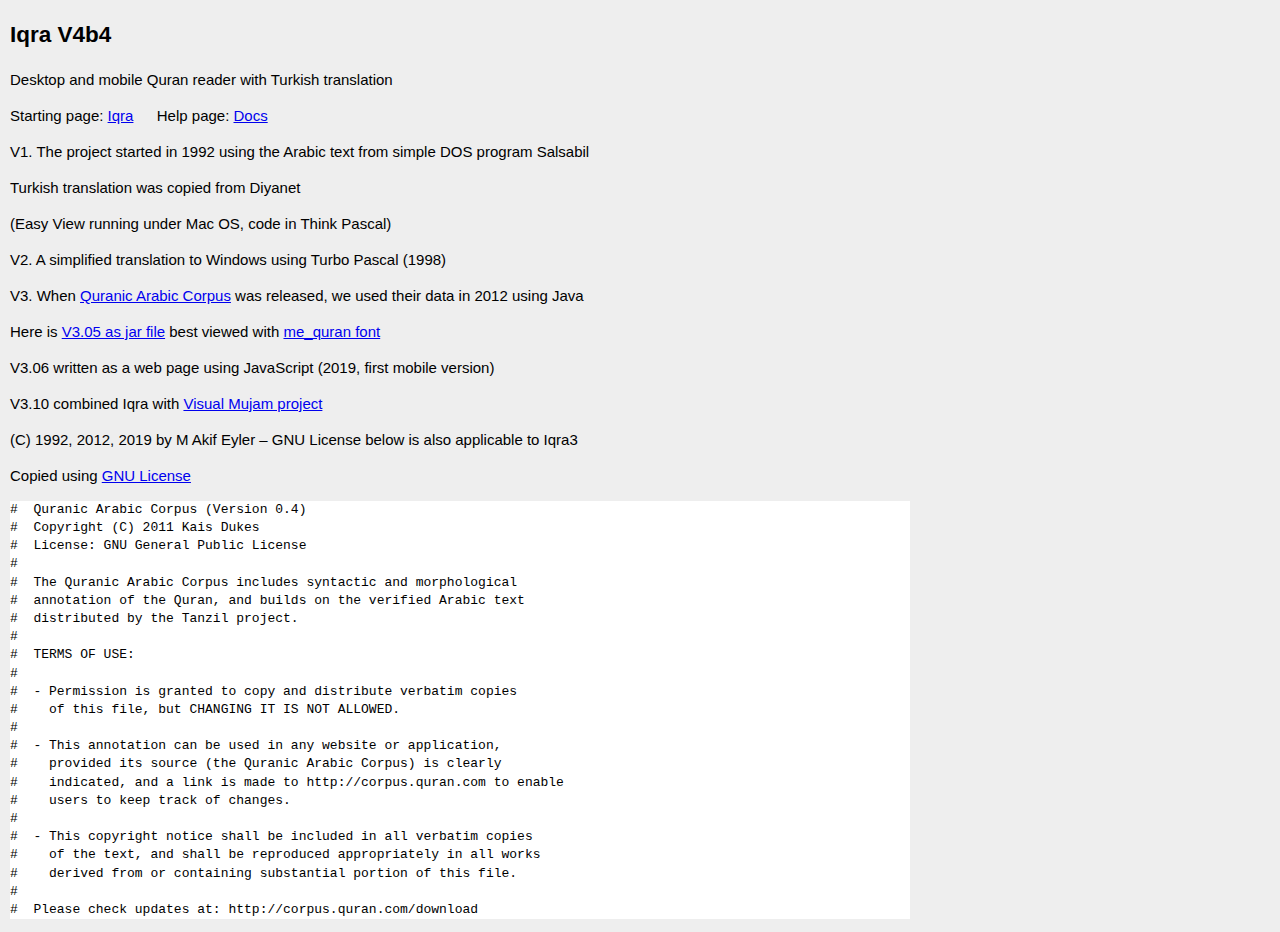
<file: index.html>
<!DOCTYPE html>
<html lang="en-US">
  <head>
    <meta charset="UTF-8">
    <meta name="viewport"    content="width=device-width">
    <meta name="author"      content="M A Eyler, Istanbul, 2019" />
    <meta name="description" content="Reader for the Quran" />
    <link rel="stylesheet" href="code/main.css" media="all">
    <link rel="manifest" href="manifest.json">
    <link rel="icon" href="image/icon.png">
    <title>Iqra Introduction</title>
  </head>
  
  <body>
  
<h2 id=title>Iqra </h2>

<p>Desktop and mobile Quran reader with Turkish translation</p>

<p>Starting page: <a href="reader.html" target=iqra>Iqra</a> &emsp;
   Help page: <a href="guideQ.html" target=Kuran>Docs</a></p>

<p>V1. The project started in 1992 using the Arabic text from simple DOS program Salsabil</p>

<p>Turkish translation was copied from Diyanet</p>

<p>(Easy View running under Mac OS, code in Think Pascal)</p>

<p>V2. A simplified translation to Windows using Turbo Pascal (1998)</p>

<p>V3. When <a href="http://corpus.quran.com">Quranic Arabic Corpus</a> was released, we used their data in 2012 using Java</p>

<p>Here is <a href="https://github.com/maeyler/Iqra3/blob/master/code/iqra.jar">V3.05 as jar file</a> best viewed with <a href="https://github.com/maeyler/Iqra3/blob/master/image/me_quran.ttf">me_quran font</a></p>

<p>V3.06 written as a web page using JavaScript (2019, first mobile version)</p>

<p>V3.10 combined Iqra with <a href="https://maeyler.github.io/Visual-Mujam/">Visual Mujam project</a></p>

<p>(C) 1992, 2012, 2019 by M Akif Eyler – GNU License below is also applicable to Iqra3</p>

<p>Copied using <a href="http://corpus.quran.com/download/">GNU License</a></p>
<pre>#  Quranic Arabic Corpus (Version 0.4)
#  Copyright (C) 2011 Kais Dukes
#  License: GNU General Public License
#
#  The Quranic Arabic Corpus includes syntactic and morphological
#  annotation of the Quran, and builds on the verified Arabic text
#  distributed by the Tanzil project.
#
#  TERMS OF USE:
#
#  - Permission is granted to copy and distribute verbatim copies
#    of this file, but CHANGING IT IS NOT ALLOWED.
#
#  - This annotation can be used in any website or application,
#    provided its source (the Quranic Arabic Corpus) is clearly
#    indicated, and a link is made to http://corpus.quran.com to enable
#    users to keep track of changes.
#
#  - This copyright notice shall be included in all verbatim copies
#    of the text, and shall be reproduced appropriately in all works
#    derived from or containing substantial portion of this file.
#
#  Please check updates at: http://corpus.quran.com/download
</pre>

<script src="code/common.js"></script>
<script>
    title.innerText += ' '+VERSION
    window.name = "Kuran"
</script>
    
  </body>
</html>
</file>
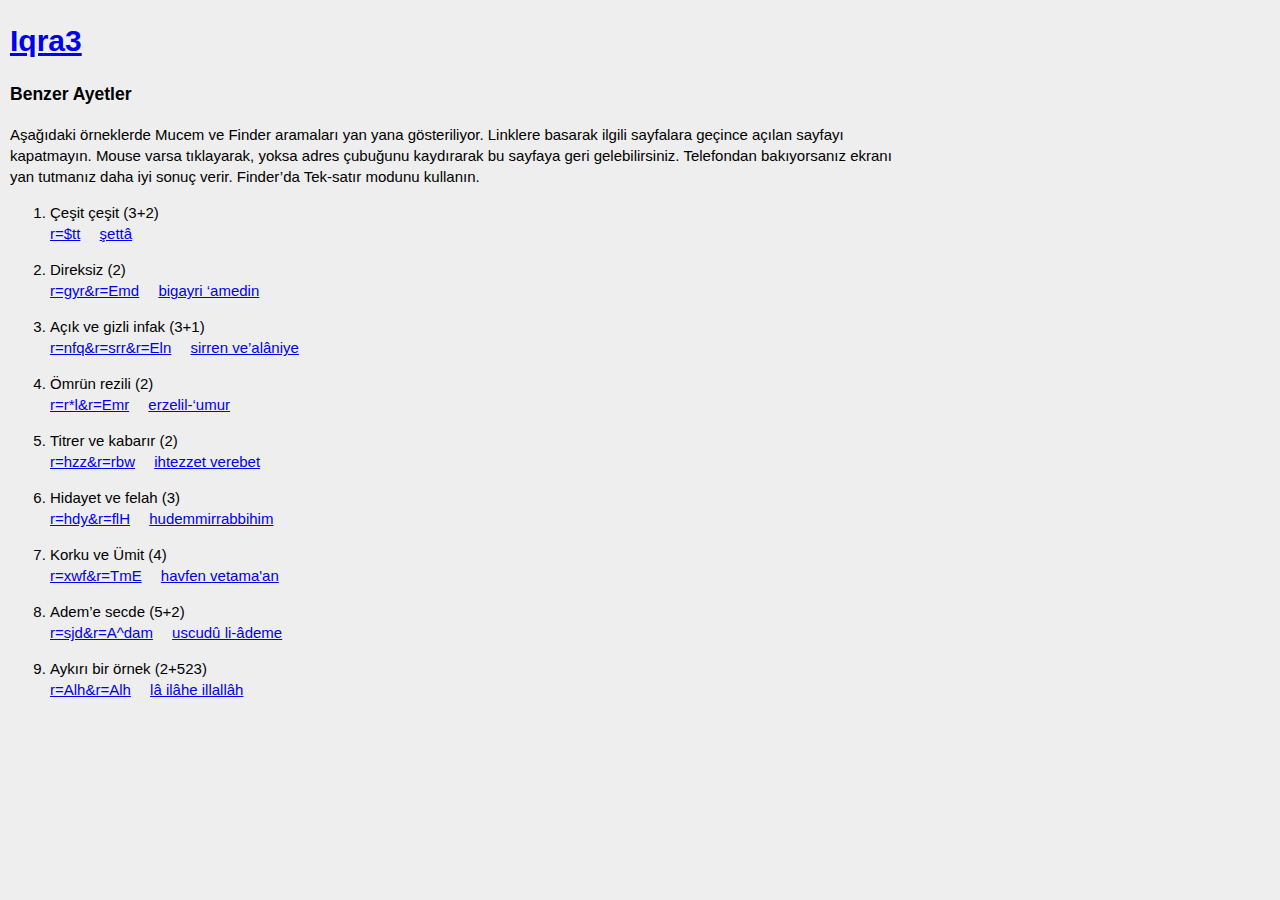
<file: benzerlik.html>
<!DOCTYPE html>
<html lang="en-US">
  <head>
    <meta charset="UTF-8">
    <meta name="viewport"    content="width=device-width">
    <meta name="author"      content="M A Eyler, Istanbul, 2019" />
    <meta name="description" content="Reader for the Quran" />
    <link rel="stylesheet" href="code/main.css" media="all">
    <link rel="manifest" href="manifest.json">
    <link rel="icon" href="image/icon.png">
    <title>Benzeşen Ayetler </title>
  </head>

  <body>
     
      <h1><a href="guideQ#title">Iqra3</a></h1>
      
      <h3 id="benzer-ayetler">Benzer Ayetler</h3>

<p>Aşağıdaki örneklerde Mucem ve Finder aramaları yan yana gösteriliyor. Linklere basarak ilgili sayfalara geçince açılan sayfayı kapatmayın. Mouse varsa tıklayarak, yoksa adres çubuğunu kaydırarak bu sayfaya geri gelebilirsiniz. Telefondan bakıyorsanız ekranı yan tutmanız daha iyi sonuç verir. Finder’da Tek-satır modunu kullanın.</p>

<ol>
  <li>
    <p>Çeşit çeşit (3+2) <br />
<a href="mujam.html#r=$tt" target="mujam">r=$tt</a> 
<a href="../BahisQurani/finder.html#w=شَتَّىٰ"
   target="finder">şettâ</a></p>
  </li>
  <li>
    <p>Direksiz (2) <br />
<a href="mujam.html#r=gyr&amp;r=Emd" target="mujam">r=gyr&amp;r=Emd</a> 
<a href="../BahisQurani/finder.html#w=بِغَيْرِ%20عَمَدٍ"
   target="finder">bigayri ‘amedin</a></p>
  </li>
  <li>
    <p>Açık ve gizli infak (3+1) <br />
<a href="mujam.html#r=nfq&amp;r=srr&amp;r=Eln" target="mujam">r=nfq&amp;r=srr&amp;r=Eln</a> 
<a href="../BahisQurani/finder.html#w=رَزَقْنَٰهُمْ%20سِرًّا%20وَعَلَانِيَةً" target="finder">sirren ve’alâniye</a></p>
  </li>
  <li>
    <p>Ömrün rezili (2) <br />
<a href="mujam.html#r=r*l&amp;r=Emr" target="mujam">r=r*l&amp;r=Emr</a> 
<a href="../BahisQurani/finder.html#w=أَرْذَلِ%20ٱلْعُمُرِ" target="finder">erzelil-‘umur</a></p>
  </li>
  <li>
    <p>Titrer ve kabarır (2) <br />
<a href="mujam.html#r=hzz&amp;r=rbw" target="mujam">r=hzz&amp;r=rbw</a> 
<a href="../BahisQurani/finder.html#w=ٱهْتَزَّتْ%20وَرَبَتْ" target="finder">ihtezzet verebet</a></p>
  </li>
  <li>
    <p>Hidayet ve felah (3) <br />
<a href="mujam.html#r=hdy&amp;r=flH" target="mujam">r=hdy&amp;r=flH</a> 
<a href="../BahisQurani/finder.html#w=هُدًى%20مِّن%20رَّبِّهِمْ" target="finder">hudemmirrabbihim</a></p>
  </li>
  <li>
    <p>Korku ve Ümit (4) <br />
<a href="mujam.html#r=xwf&amp;r=TmE" target="mujam">r=xwf&amp;r=TmE</a> 
<a href="../BahisQurani/finder.html#w=خَوْفًا%20وَطَمَعًا" target="finder">havfen vetama'an</a></p>
  </li>
  <li>
    <p>Adem’e secde (5+2) <br />
<a href="mujam.html#r=sjd&amp;r=A^dam" target="mujam">r=sjd&amp;r=A^dam</a> 
<a href="../BahisQurani/finder.html#w=ٱسْجُدُوا۟%20لِءَادَمَ" target="finder">uscudû li-âdeme</a></p>
  </li>
  <li>
    <p>Aykırı bir örnek (2+523) <br />
<a href="mujam.html#r=Alh&amp;r=Alh" target="mujam">r=Alh&amp;r=Alh</a> 
<a href="../BahisQurani/finder.html#w=لَآ%20إِلَٰهَ%20إِلَّا%20ٱللَّهُ" target="finder">lâ ilâhe illallâh</a></p>
  </li>
</ol>

<script src="code/common.js"></script>
<script>
  window.name = "Kuran"
</script>

  </body>
</html>
</file>
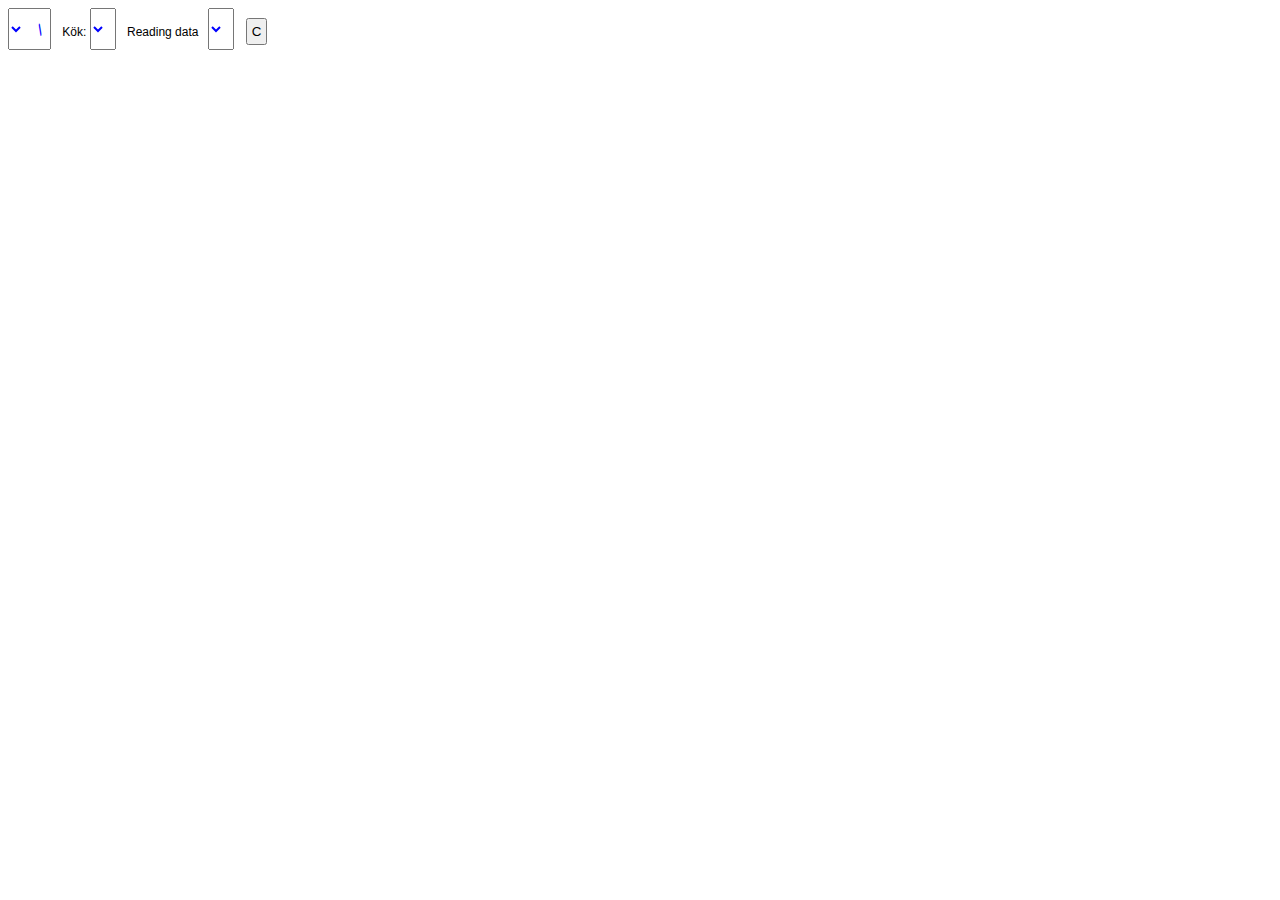
<file: finder.html>
<!DOCTYPE html>
<html>
<head>
    <meta charset="UTF-8">
    <meta name="viewport" content="width=device-width">
    <meta name="theme-color" content="#EFEF96" />
    <meta name="author"      content="M A Eyler, Istanbul, 2019" />
    <meta name="description" content="Reader for the Quran" />
    <link rel="stylesheet" href="code/finder.css" media="all">
    <link rel="manifest" href="manifest.json"> 
    <link rel="icon" href="image/iconF.png">
    <script src="code/finder.js"></script>
    <script src="code/utilities.js"></script>
    <script src="code/buckwalter.js"></script>
    <title>Mucem </title>
</head>

<body>
<p><select id=menu1 onChange="selectLetter()">
   <span class='t1'>Aranan kökün ilk harfi</span>
   </select>
   Kök: <select id=menu2 onChange="selectRoot()">
   <span class='t1'>Aranan kök ya da özel isim</span>
   </select>
   <span id=out>output will be here</span> &nbsp;
   <select id=menu3 onChange="selectWord()">
   <span class='t1'>Aranan kelime</span>
   </select>
   <button id=combine onClick="selectRoot()">C
   <span class='t1'>Kelimeleri birleştir</span>
   </button>
</p>

<table id="tablo" onClick="doClick1(event)"></table>

<script>
"use strict";
    if ('serviceWorker' in navigator) {
      if (location.protocol.startsWith('http')) 
        navigator.serviceWorker.register('code/sw.js')
        .then(reg => { console.log('Service Worker', reg.scope) })
        .catch(alert)
    }
    const TITLE = document.title; 
    initFinder();
</script>

</body>
</html>
</file>
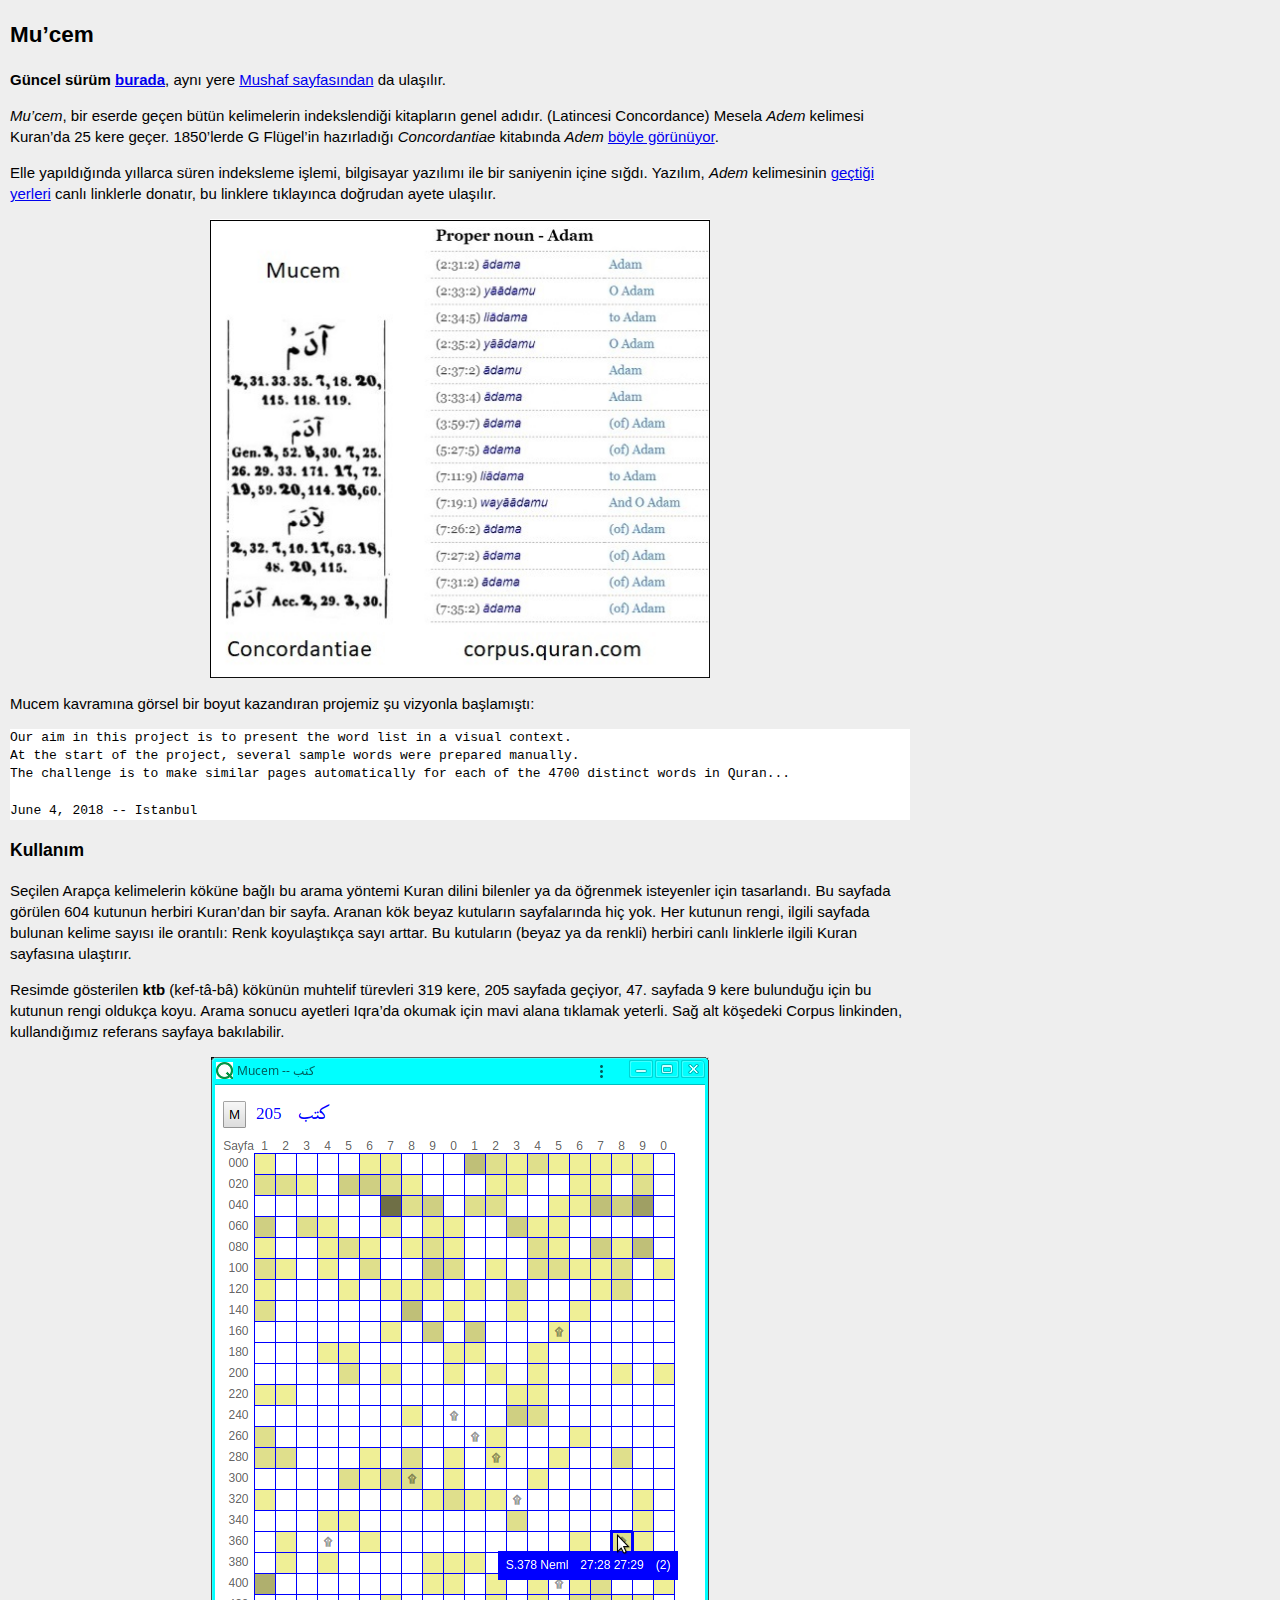
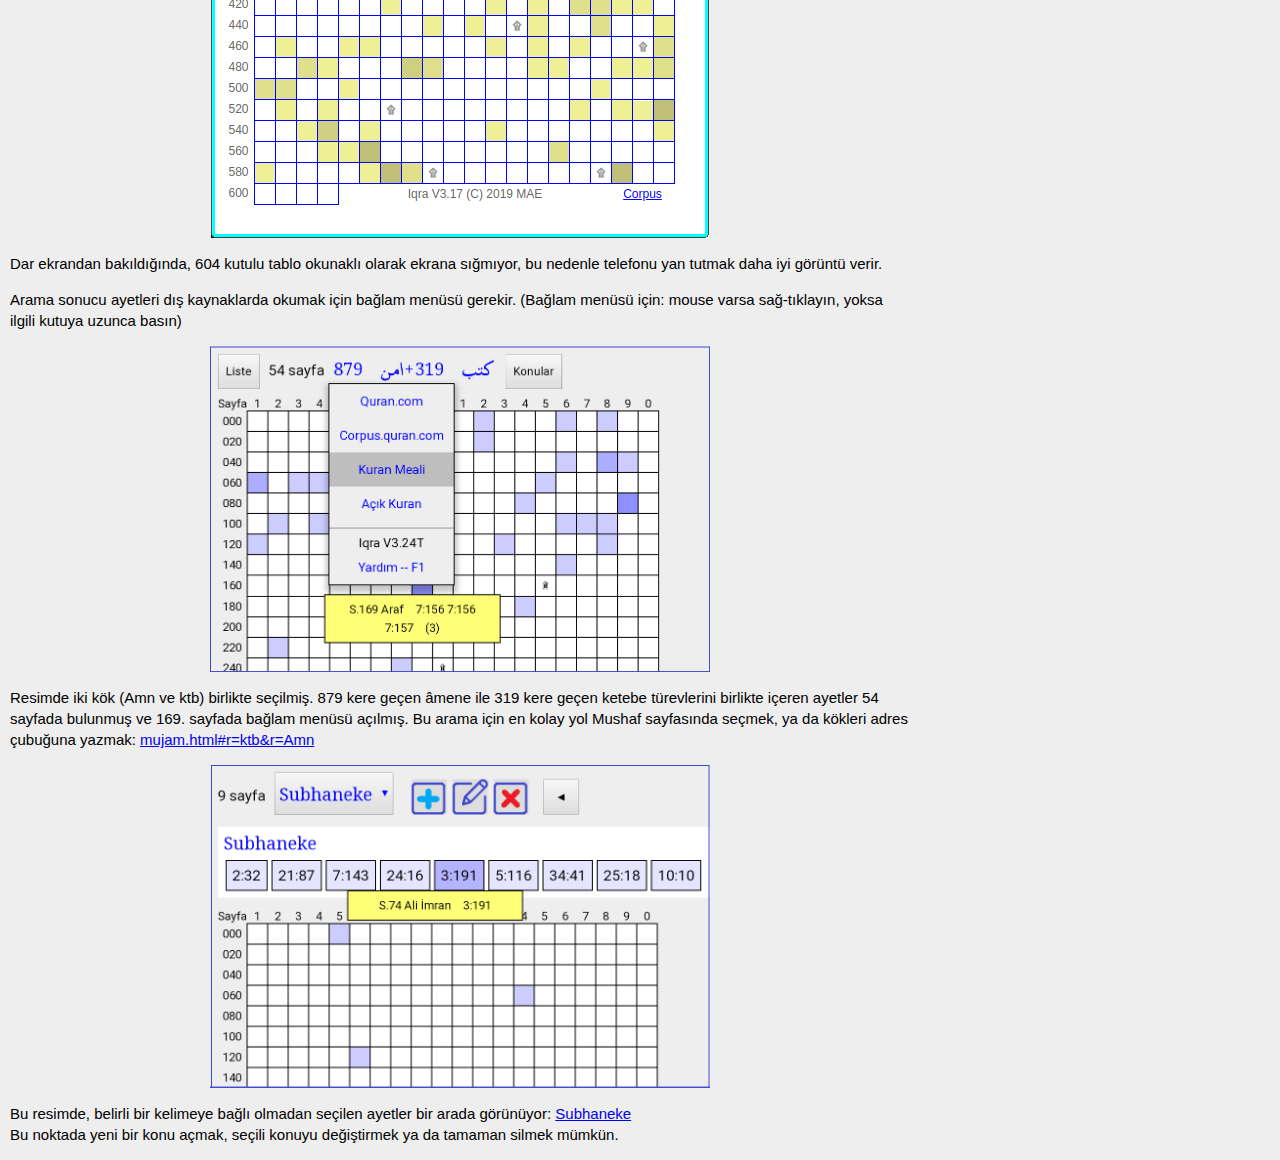
<file: guideM.html>
<!DOCTYPE html>
<html lang="en-US">
  <head>
    <meta charset="UTF-8">
    <meta name="viewport"    content="width=device-width">
    <meta name="author"      content="M A Eyler, Istanbul, 2019" />
    <meta name="description" content="Reader for the Quran" />
    <link rel="stylesheet" href="code/main.css" media="all">
    <link rel="manifest" href="manifest.json">
    <link rel="icon" href="image/iconF.png">
    <title>Mucem Yardım </title>
  </head>
  <body>

      <h2 id="mucem">Mu’cem</h2>

<p><b>Güncel sürüm <a href="mujam.html" target="mujam">burada</a></b>, 
aynı yere <a href="reader.html" target="iqra">
  Mushaf sayfasından</a> da ulaşılır.</p>

<p><i>Mu’cem</i>, bir eserde geçen bütün kelimelerin indekslendiği kitapların genel adıdır. (Latincesi Concordance) Mesela <i>Adem</i> kelimesi Kuran’da 25 kere geçer. 1850’lerde G Flügel’in hazırladığı <i>Concordantiae</i> kitabında <i>Adem</i> 
<a href="https://archive.org/stream/concordantiaeco00flgoog#page/n28/mode/2up" target="Corpus">böyle görünüyor</a>.</p>

<p>Elle yapıldığında yıllarca süren indeksleme işlemi, bilgisayar yazılımı ile bir saniyenin içine sığdı. Yazılım, <i>Adem</i> kelimesinin 
<a href="http://corpus.quran.com/qurandictionary.jsp?q=adm" target="Corpus">
geçtiği yerleri</a> canlı linklerle donatır, bu linklere tıklayınca doğrudan ayete ulaşılır.</p>

<p><img src="image/Adem.jpg" alt="Picture" /></p>

<p>Mucem kavramına görsel bir boyut kazandıran projemiz şu vizyonla başlamıştı:</p>
<pre>Our aim in this project is to present the word list in a visual context. 
At the start of the project, several sample words were prepared manually. 
The challenge is to make similar pages automatically for each of the 4700 distinct words in Quran... 

June 4, 2018 -- Istanbul
</pre>

<h3 id="kullanım">Kullanım</h3>
<p>Seçilen Arapça kelimelerin köküne bağlı bu arama yöntemi Kuran dilini bilenler ya da öğrenmek isteyenler için tasarlandı. Bu sayfada görülen 604 kutunun herbiri Kuran’dan bir sayfa. Aranan kök beyaz kutuların sayfalarında hiç yok. Her kutunun rengi, ilgili sayfada bulunan kelime sayısı ile orantılı: Renk koyulaştıkça sayı arttar. Bu kutuların (beyaz ya da renkli) herbiri canlı linklerle ilgili Kuran sayfasına ulaştırır.</p>

<p>Resimde gösterilen <b>ktb</b> (kef-tâ-bâ) kökünün muhtelif türevleri 319 kere, 205 sayfada geçiyor, 47. sayfada 9 kere bulunduğu için bu kutunun rengi oldukça koyu. Arama sonucu ayetleri Iqra’da okumak için mavi alana tıklamak yeterli. Sağ alt köşedeki Corpus linkinden, kullandığımız referans sayfaya bakılabilir.</p>

<p><img src="image/Mucem_ktb.png" alt="Mucemde ktb" /></p>

<p>Dar ekrandan bakıldığında, 604 kutulu tablo okunaklı olarak ekrana sığmıyor, bu nedenle telefonu yan tutmak daha iyi görüntü verir.</p>

<p>Arama sonucu ayetleri dış kaynaklarda okumak için bağlam menüsü gerekir. (Bağlam menüsü için: mouse varsa sağ-tıklayın, yoksa ilgili kutuya uzunca basın)</p>

<p><img src="image/Mucem_menu.png" alt="menu aktif" /></p>

<p>Resimde iki kök (Amn ve ktb) birlikte seçilmiş. 879 kere geçen âmene ile 319 kere geçen ketebe türevlerini birlikte içeren ayetler 54 sayfada bulunmuş ve 169. sayfada bağlam menüsü açılmış. Bu arama için en kolay yol Mushaf sayfasında seçmek, ya da kökleri adres çubuğuna yazmak:
  <a href="mujam.html#r=ktb&r=Amn" target="mujam">mujam.html#r=ktb&r=Amn</a>
</p>

<p><img src="image/Mucem_subhaneke.png" alt="Konular" /></p>

<p>Bu resimde, belirli bir kelimeye bağlı olmadan seçilen ayetler bir arada görünüyor:
  <a href="mujam.html#Subhaneke=1132ze1uh35z1dg1lt3tb37t226" target="mujam">Subhaneke</a><br>
  Bu noktada yeni bir konu açmak, seçili konuyu değiştirmek ya da tamaman silmek mümkün.
</p>

<script>
  window.name = "Kuran"
</script>

</body>
</html>
</file>
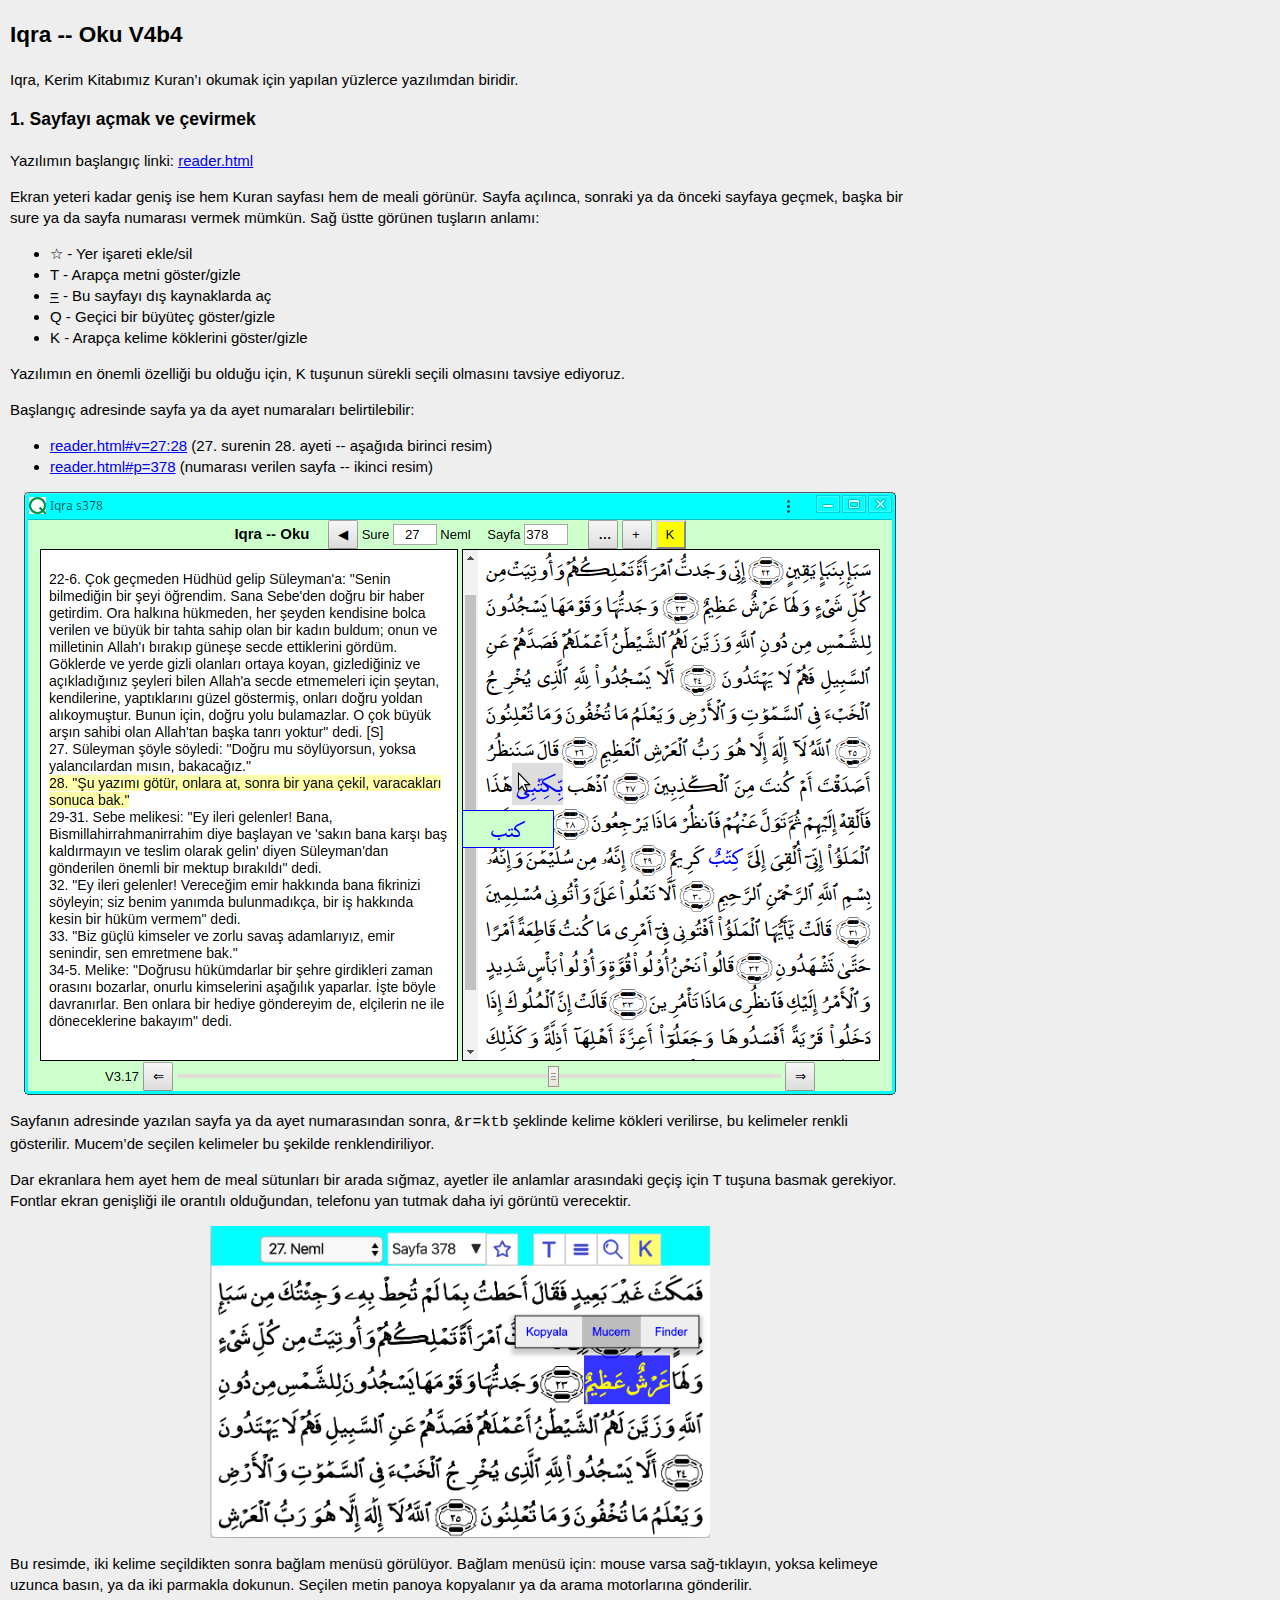
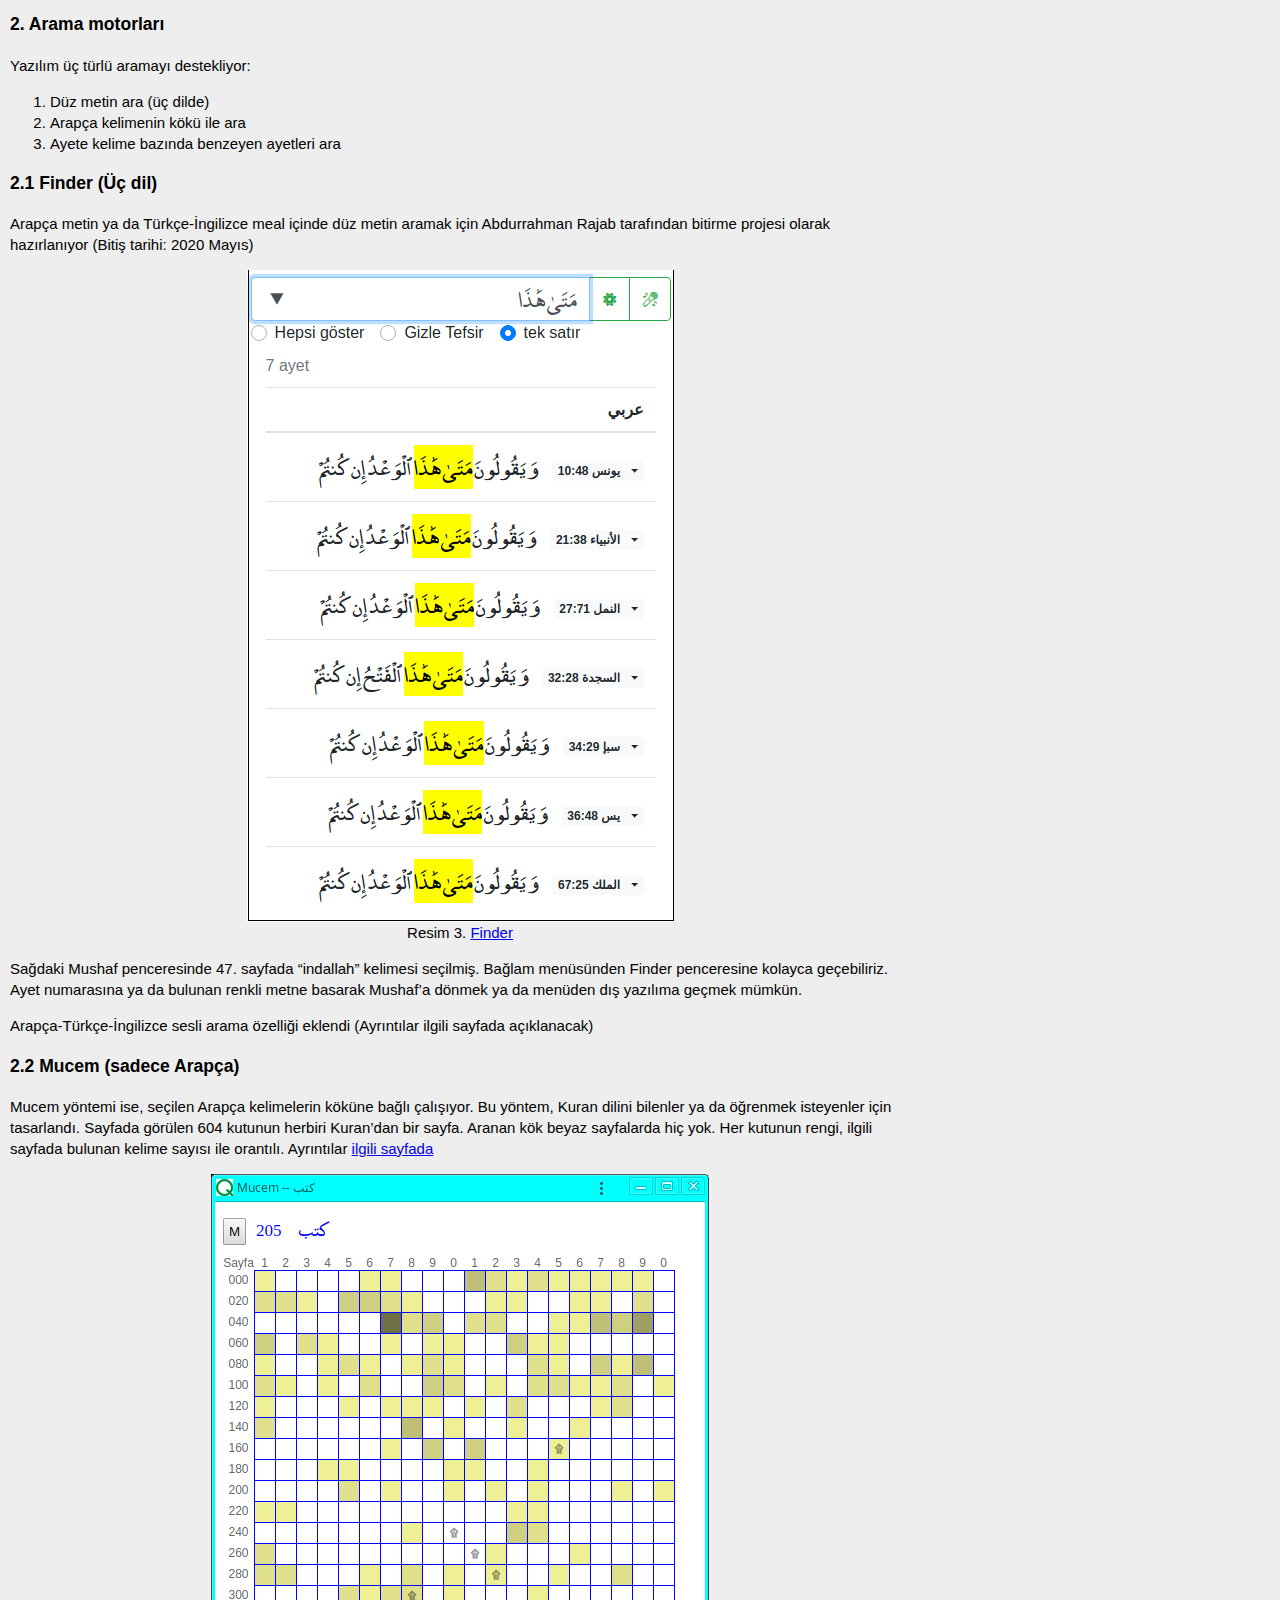
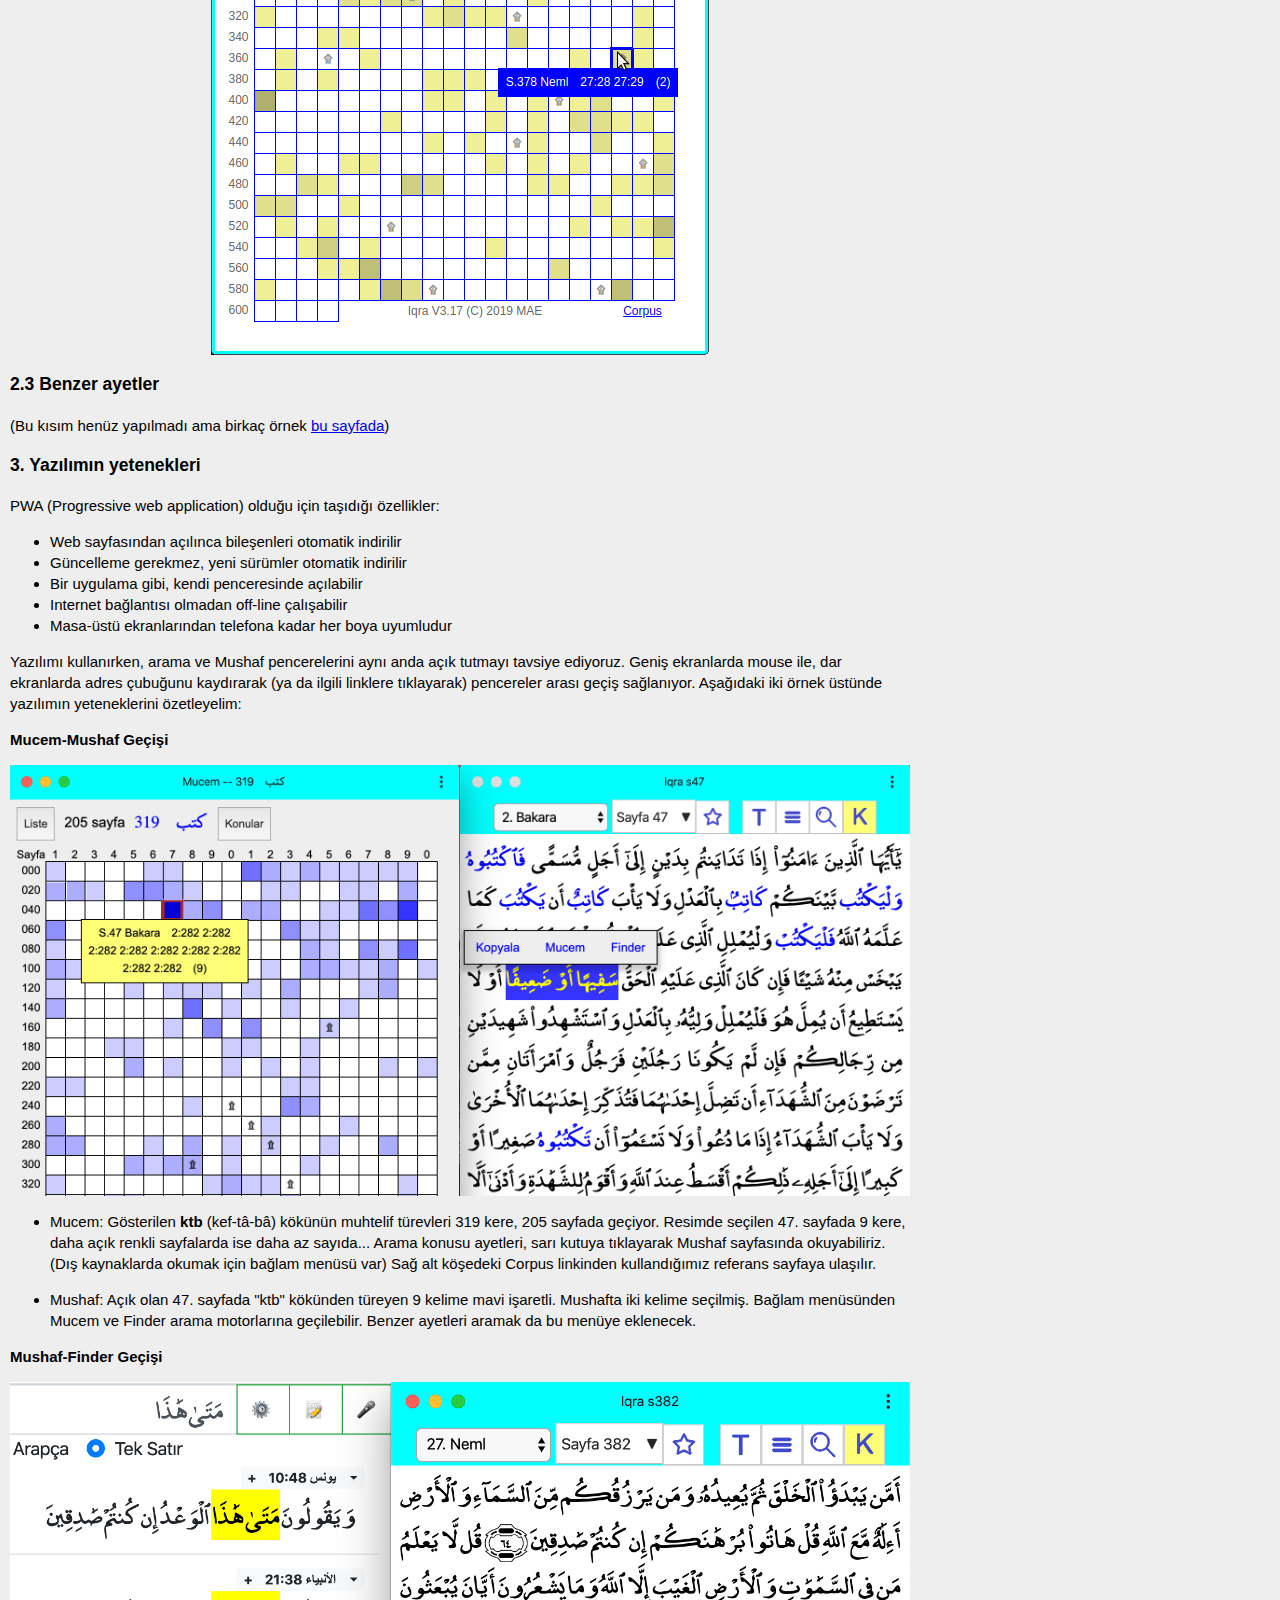
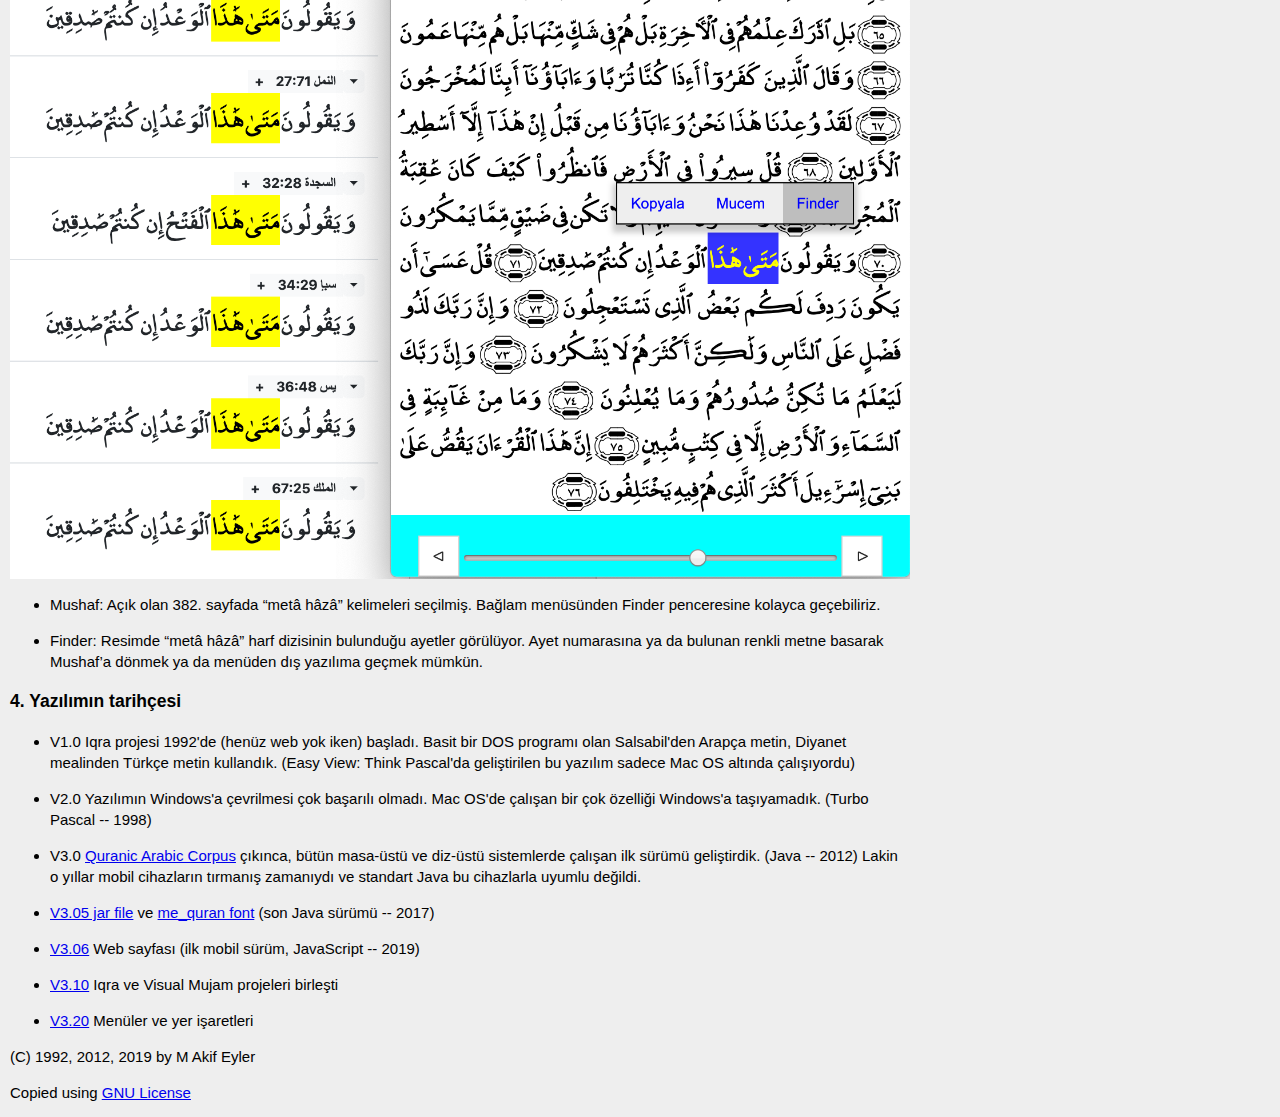
<file: guideQ.html>
<!DOCTYPE html>
<html lang="en-US">
  <head>
    <meta charset="UTF-8">
    <meta name="viewport"    content="width=device-width">
    <meta name="author"      content="M A Eyler, Istanbul, 2019" />
    <meta name="description" content="Reader for the Quran" />
    <link rel="stylesheet" href="code/main.css" media="all">
    <link rel="manifest" href="manifest.json">
    <link rel="icon" href="image/icon.png">
    <title>Iqra Yardım </title>
  </head>
  <body>

<h2 id=title>Iqra -- Oku </h2>

<p>Iqra, Kerim Kitabımız Kuran’ı okumak için yapılan yüzlerce yazılımdan biridir.</p>

<h3 id="1-sayfa">1. Sayfayı açmak ve çevirmek</h3>

<p>Yazılımın başlangıç linki:
<a href="reader.html" target="iqra">reader.html</a></p>

<p>Ekran yeteri kadar geniş ise hem Kuran sayfası hem de meali görünür. Sayfa açılınca, sonraki ya da önceki sayfaya geçmek, başka bir sure ya da sayfa numarası vermek mümkün. Sağ üstte görünen tuşların anlamı:</p>

<ul>
  <li>☆ - Yer işareti ekle/sil</li>
  <li>T - Arapça metni göster/gizle</li>
  <li><u>=</u> - Bu sayfayı dış kaynaklarda aç</li>
  <li>Q - Geçici bir büyüteç göster/gizle</li>
  <li>K - Arapça kelime köklerini göster/gizle</li>
</ul>

<p>Yazılımın en önemli özelliği bu olduğu için, K tuşunun sürekli seçili olmasını tavsiye ediyoruz.</p>

<p>Başlangıç adresinde sayfa ya da ayet numaraları belirtilebilir:</p>
<ul>
  <li><a href="reader.html#v=27:28" target="iqra">
  reader.html#v=27:28</a> (27. surenin 28. ayeti -- aşağıda birinci resim)</li>
  <li><a href="reader.html#p=378" target="iqra">
  reader.html#p=378</a> (numarası verilen sayfa -- ikinci resim)</li>
</ul>

<p>
  <img src="image/Iqra_ktb.png" alt="Iqra ekranı" class=large />
</p>

<p>Sayfanın adresinde yazılan sayfa ya da ayet numarasından sonra, <code>&amp;r=ktb</code> şeklinde kelime kökleri verilirse, bu kelimeler renkli gösterilir. Mucem’de seçilen kelimeler bu şekilde renklendiriliyor.</p>

<p>Dar ekranlara hem ayet hem de meal sütunları bir arada sığmaz, ayetler ile anlamlar arasındaki geçiş için T tuşuna basmak gerekiyor. Fontlar ekran genişliği ile orantılı olduğundan, telefonu yan tutmak daha iyi görüntü verecektir.</p>

<p>
  <img src="image/Iqra_dar.png" alt="Iqra dar" />
</p>

Bu resimde, iki kelime seçildikten sonra bağlam menüsü görülüyor. Bağlam menüsü için: mouse varsa sağ-tıklayın, yoksa kelimeye uzunca basın, ya da iki parmakla dokunun. Seçilen metin panoya kopyalanır ya da arama motorlarına gönderilir.

<h3 id="2-arama">2. Arama motorları</h3>
<p>Yazılım üç türlü aramayı destekliyor:</p>

<ol>
  <li>Düz metin ara (üç dilde)</li>
  <li>Arapça kelimenin kökü ile ara</li>
  <li>Ayete kelime bazında benzeyen ayetleri ara</li>
</ol>

<h3 id="21-finder">2.1 Finder (Üç dil)</h3>

<p>Arapça metin ya da Türkçe-İngilizce meal içinde düz metin aramak için Abdurrahman Rajab tarafından bitirme projesi olarak hazırlanıyor (Bitiş tarihi: 2020 Mayıs)</p>

<p class=center>
  <img src="image/Finder_meta.png" alt="Finder" class=large />
  Resim 3. <a href="https://a0m0rajab.github.io/BahisQurani/finder.html#b=Einda%20{ll~ahi" target="Kuran">Finder</a>
</p>

<p>Sağdaki Mushaf penceresinde 47. sayfada “indallah” kelimesi seçilmiş. Bağlam menüsünden Finder penceresine kolayca geçebiliriz. Ayet numarasına ya da bulunan renkli metne basarak Mushaf’a dönmek ya da menüden dış yazılıma geçmek mümkün.</p>

<p>Arapça-Türkçe-İngilizce sesli arama özelliği eklendi (Ayrıntılar ilgili sayfada açıklanacak)</p>

<h3 id="22-mucem">2.2 Mucem (sadece Arapça)</h3>

<p>Mucem yöntemi ise, seçilen Arapça kelimelerin köküne bağlı çalışıyor. Bu yöntem, Kuran dilini bilenler ya da öğrenmek isteyenler için tasarlandı. Sayfada görülen 604 kutunun herbiri Kuran’dan bir sayfa. Aranan kök beyaz sayfalarda hiç yok. Her kutunun rengi, ilgili sayfada bulunan kelime sayısı ile orantılı. Ayrıntılar 
  <a href="guideM.html">ilgili sayfada</a></p>

<p>
  <img src="image/Mucem_ktb.png" alt="Mucem menu" />
</p>

<h3 id="23-benzerlik">2.3 Benzer ayetler</h3>

<p>(Bu kısım henüz yapılmadı ama birkaç örnek
  <a href="benzerlik.html">bu sayfada</a>)</p>

<h3 id="3-yetenekler">3. Yazılımın yetenekleri</h3>

<p>PWA (Progressive web application) olduğu için taşıdığı özellikler:</p>

<ul>
  <li>Web sayfasından açılınca bileşenleri otomatik indirilir</li>
  <li>Güncelleme gerekmez, yeni sürümler otomatik indirilir</li>
  <li>Bir uygulama gibi, kendi penceresinde açılabilir</li>
  <li>Internet bağlantısı olmadan off-line çalışabilir</li>
  <li>Masa-üstü ekranlarından telefona kadar her boya uyumludur</li>
</ul>

<p>Yazılımı kullanırken, arama ve Mushaf pencerelerini aynı anda açık tutmayı tavsiye ediyoruz. Geniş ekranlarda mouse ile, dar ekranlarda adres çubuğunu kaydırarak (ya da ilgili linklere tıklayarak) pencereler arası geçiş sağlanıyor. Aşağıdaki iki örnek üstünde yazılımın yeteneklerini özetleyelim:</p>

<b>Mucem-Mushaf Geçişi</b>
<p><img src="image/Mucem-Mushaf.png" alt="Mucem-Mushaf" class=large /></p>

<ul>
  <li>
    <p>Mucem: Gösterilen <strong>ktb</strong> (kef-tâ-bâ) kökünün muhtelif türevleri 319 kere, 205 sayfada geçiyor. Resimde seçilen 47. sayfada 9 kere, daha açık renkli sayfalarda ise daha az sayıda... Arama konusu ayetleri, sarı kutuya tıklayarak Mushaf sayfasında okuyabiliriz. (Dış kaynaklarda okumak için bağlam menüsü var) Sağ alt köşedeki Corpus linkinden kullandığımız referans sayfaya ulaşılır.</p>
  </li>
  <li>
    <p>Mushaf: Açık olan 47. sayfada "ktb" kökünden türeyen 9 kelime mavi işaretli. Mushafta iki kelime seçilmiş. Bağlam menüsünden Mucem ve Finder arama motorlarına geçilebilir. Benzer ayetleri aramak da bu menüye eklenecek.</p>
  </li>
</ul>

<b>Mushaf-Finder Geçişi</b>
<p><img src="image/Finder-Mushaf.png" alt="Finder-Mushaf" class=large /></p>

<ul>
  <li>
    <p>Mushaf: Açık olan 382. sayfada “metâ hâzâ” kelimeleri seçilmiş. Bağlam menüsünden Finder penceresine kolayca geçebiliriz.</p>
  </li>
  <li>
    <p>Finder: Resimde “metâ hâzâ” harf dizisinin bulunduğu ayetler görülüyor. Ayet numarasına ya da bulunan renkli metne basarak Mushaf’a dönmek ya da menüden dış yazılıma geçmek mümkün.</p>
  </li>
</ul>

<h3 id="4-tarihçe">4. Yazılımın tarihçesi</h3>

<ul>
  <li>
<p>V1.0 Iqra projesi 1992'de (henüz web yok iken) başladı. Basit bir DOS programı olan Salsabil'den Arapça metin, Diyanet mealinden Türkçe metin kullandık. (Easy View: Think Pascal'da geliştirilen bu yazılım sadece Mac OS altında çalışıyordu)</p>
  </li>
  <li>
<p>V2.0 Yazılımın Windows'a çevrilmesi çok başarılı olmadı. Mac OS'de 
  çalışan bir çok özelliği Windows'a taşıyamadık. (Turbo Pascal -- 1998)</p>
  </li>
  <li>
<p>V3.0 <a href="http://corpus.quran.com" target="Corpus">
  Quranic Arabic Corpus</a> çıkınca, bütün masa-üstü ve diz-üstü 
  sistemlerde çalışan ilk sürümü geliştirdik. (Java -- 2012)
  Lakin o yıllar mobil cihazların tırmanış zamanıydı ve standart Java
  bu cihazlarla uyumlu değildi.</p>
  </li>
  <li>
<p><a href="https://github.com/maeyler/Iqra3/blob/master/code/iqra.jar">V3.05 jar file</a> ve 
<a href="https://github.com/maeyler/Iqra3/blob/master/image/me_quran.ttf">me_quran font</a> (son Java sürümü -- 2017)</p>
  </li>
  <li>
<p><a href="iqra%20V3.06.html" target="iqra">V3.06</a>
 Web sayfası (ilk mobil sürüm, JavaScript -- 2019)</p>
  </li>
  <li>
<p><a href="iqra%20V3.11.html" target="iqra">V3.10</a>
 Iqra ve Visual Mujam projeleri birleşti</a></p>
  </li>
  <li>
<p><a href="https://iqra3.imfast.io/reader.html" target="iqra">V3.20</a>
 Menüler ve yer işaretleri</a></p>
  </li>
</ul>
<p>(C) 1992, 2012, 2019 by M Akif Eyler

<p>Copied using 
<a href="http://corpus.quran.com/download/" target="Corpus">GNU License</a></p>

<script src="code/common.js"></script>
<script>
    title.innerText += ' '+VERSION
    window.name = "Kuran"
</script>

  </body>
</html>
</file>
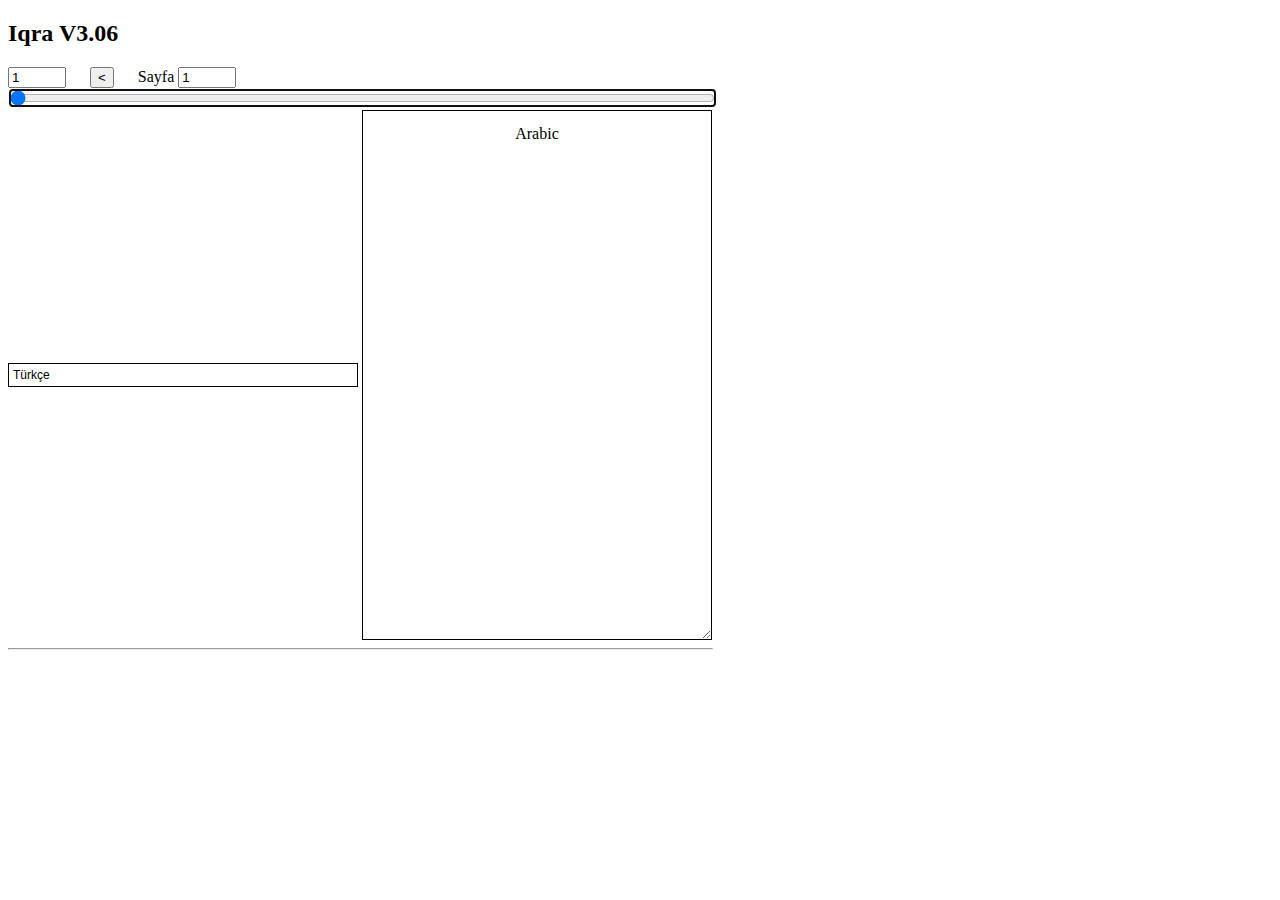
<file: iqra V3.06.html>
<!DOCTYPE html>
<html lang="en-US">
<head>
    <meta charset="UTF-8">
    <meta name="viewport" content="width=device-width">
    <link rel="icon" href="mae/iqra/iqra.gif">
    <title>Iqra V3.06</title>

  <style> 
    body { max-width: 705px }
    #sure { width: 50px }
    #sayfa { width: 50px }
    #slider { width: 100% }
    #text, #html {
      display: inline-block;
      vertical-align: middle;
      overflow-y: auto;
      border: black 1px solid;
      width: 340px; 
      padding: 4px;
    }
    #text { 
      font: 12px sansserif, arial;
    }
    #html { 
      font: 16px me_quran, serif;
      text-align: center;
      height: 520px;
    }
	@font-face {
	  font-family: me_quran;
	  src: url("image/me_quran.ttf")
	}

  </style>
</head>

<h2 id=title></h2>

<div>
  <input id=sure  type=number min=1 max=114 value=1 onChange=gotoSura(value)>
  <span id=isim></span> &emsp;
  <input id=geri  type=button value='<' onClick=setState(hist.pop())>
  &emsp; Sayfa
  <input id=sayfa type=number min=1 max=604 value=1 onChange=gotoPage(value)>
</div>
  <input id=slider type=range min=1 max=604 value=1 onChange=gotoPage(value)>
<div>
  <div id=text>Türkçe</div>
  <textarea id=html readonly>Arabic</textarea>
</div>
<hr />

<script>
"use strict";
const URL = "https://maeyler.github.io/Iqra3/data/"; 
const QUR = "Quran.txt"; 
const KUR = "Kuran.txt"; 
const NAM = "iqra.names";
const LEFT = 0xFD3E, RIGHT = 0xFD3F;
const hist = []; //previous pages
const M = 114; //suras
const names = new Array(M+1);
const first = new Array(M+1);
const P = 604; //pages
const qur = new Array(P+1);
const kur = new Array(P+1);
var curSura, curPage;
    
function setState(s) {
    let [p, ss, se] = s.split(/:|-/);
    setPage(p, false);
    slider.value = p;
    html.selectionStart = ss;
    html.selectionEnd = se;
    html.focus()
}
function getState() {
    let i = html.selectionStart;
    let j = html.selectionEnd;
    return (curPage+':'+i+'-'+j);
}
function suraFromPage(k) {
    let i = 1;
    while (k > first[i]) i++;
    if (k < first[i]) i--;
    return i;
}
function suraContainsPage(k) {
    if (curSura == M) return (k == P);
    let i = first[curSura];
    let j = first[curSura+1];
    if (i == j) return (k == i);
    return (i<=k && k<j);
}
function setPage(k, save) { // 1<=k<=P
    if (!k || k < 1) k = 1;
    if (k > P) k = P;
    if (curPage == k) return;
    if (curPage && save) hist.push(getState())
    setSura(suraFromPage(k));
    curPage = k;
    sayfa.value = k;
    text.innerText = (kur[k]);
    //remove line breaks inhereted from Java
    html.innerText = (qur[k].replace(/<BR>/g,''));
    //html.scrollTo(0);
}
function gotoPage(k) {
    setPage(k, true);
    slider.value = k;
}
function setSura(k) {
    if (curSura == k) return;
    curSura = k;
    sure.value = k;
    isim.innerText = names[k]+" Suresi";
    /*file = new File("sound", "s"+k+".mp3");
    if (!file.exists())
         file = new File("sound", "s"+k+".wav");
    pan.iqra.setVisible(file.exists());*/
}
function gotoSura(k) {
    if (!k || k < 1)  k = 1;
    if (k > M) k = M;
    setSura(k);
    gotoPage(first[k]);
    //if (playing && pan.iqra.isVisible()) audio();
}
function readNames() {
    function toNames(t) {
      let i = 0;
      //remove line breaks inhereted from Java
      //t = t.replace(/<BR>/g,'')
      for (let s of t.split('\n')) {
        i++; let j = s.indexOf('\t'); //TAB
        names[i] = s.substring(j+1);
        first[i] = Number(s.substring(0, j));
      }
      console.log("readNames", i, names.length); 
      setTimeout(gotoSura, 1000)
    }
    fetch(URL+NAM).then(x => x.text()).then(toNames)
}
function readText(name, array) {
    function toLines(t) {
      let a = t.split('¶');
      for (let i=0; i<a.length; i++) array[i] = a[i]    
      console.log(name, a.length); 
    }
    fetch(URL+name).then(x => x.text()).then(toLines)
}

    title.innerText = document.title;
    //sample.innerText = increment.toString();
    readNames(); 
    readText(QUR, qur);
    readText(KUR, kur);
    slider.focus(); 
</script>

</body>
</html>
</file>
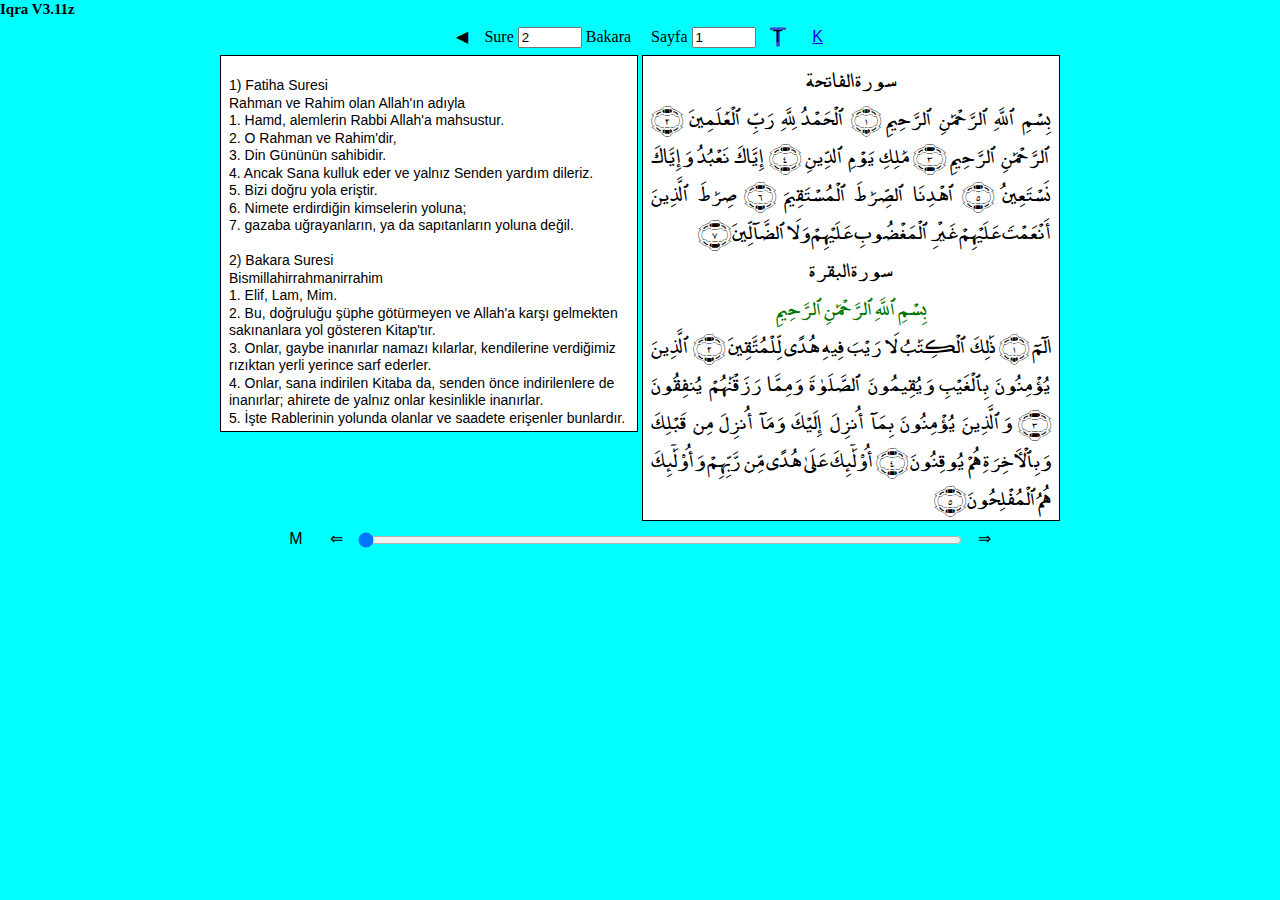
<file: iqra V3.11.html>
<!DOCTYPE html>
<html lang="en-US">
<head>
    <meta charset="UTF-8">
    <meta name="viewport"    content="width=device-width" />
    <meta name="theme-color" content="cyan" />
    <meta name="author"      content="M A Eyler, Istanbul, 2019" />
    <meta name="description" content="Reader for the Quran" />
    <link rel="stylesheet" href="code/reader.css" media="all">
    <link rel="icon" href="image/icon.png">
    <!--link rel="manifest" href="manifest.json">
    <script src="code/reader.js"></script-->
    <script src="code/buckwalter.js"></script>
    <title>Iqra test</title>
<style>
.options {
  margin: 10px 0;
}
.menu-option {
  padding: 10px 15px;
  font: bold 14px sansserif, arial;
  color: blue;
}
    .menu-option:hover .tip {
        visibility: visible;
    }
    .tip {
        visibility: hidden;
        font-size: small;
        font-weight: normal;
        background: #cfc;
        color: blue;
        text-align: center;
        padding: 5px 5px;
        position: absolute;
        left: 0px; 
        top: 38px;
    }
button {
  user-select: none;
  cursor: pointer;
}
</style>
</head>

<body>
<h3 id=title>Iqra V3.11z</h3>
<div id=d3>
  <button id=geri onClick=history.go(-1)>◀</button>
  Sure  
  <input id=sure  type=number min=1 max=114 value=1 onChange=gotoSura(value)>
  <span id=isim></span>&emsp; Sayfa
  <input id=sayfa type=number min=1 max=604 value=1 onChange=gotoPage(value)>
  <button id=trans onClick=doTrans()>T</button>
  <button onClick=link.click()><a id=link target="NewTab">K</a>
  </button>
</div>

<div id=d4>
  <div id=text>Türkçe</div>
  <div id=html readonly>Arabic</div>
</div>

<div id=d1>
  <button id=markW onClick=markSelection()>M</button>
  <button id=solB onClick=gotoPage(curPage-1)>⇐</button>
  <input id=slider type=range min=1 max=604 value=1 onChange=gotoPage(value)>
  <button id=sagB onClick=gotoPage(curPage+1)>⇒</button>
</div>

<div class="menu">
  <div class="options">
      <span class="menu-option">K
        <span class=tip>Seçili metni kopyala</span>
      </span>
      <span class="menu-option">F
        <span class=tip>Seçili metni Finder'da ara</span>
      </span>
      <span class="menu-option">M
        <span class=tip>(Seçili metni Mucem'de ara)<br>
        Şimdilik bu sayfada renkli işaretle</span>
      </span>
      <span class="menu-option">S
        <span class=tip>Benzer sayfalar -- hazır değil</span>
      </span>
      <span class="menu-option">i
        <!--span class=tip>Yazılım hakkında...</span-->
      </span>
  </div>
</div>

<script>
"use strict";
const URL = "https://maeyler.github.io/Iqra3/data/";
const QUR = "Quran.txt"; 
const KUR = "Kuran.txt"; 
const NAM = "iqra.names";
const LEFT = 0xFD3E, RIGHT = 0xFD3F;
const M = 114; //suras
const names = new Array(M+1);
const first = new Array(M+1);
const P = 604; //pages
const qur = new Array(P+1);
const kur = new Array(P+1);
const LINK = "http://kuranmeali.com/Sayfalar.php?sayfa=";
const LS = location.protocol.startsWith('http') && localStorage;
const swipe = { t:0, x:0, y:0 }
var curSura, curPage;
var finder
   
function doTrans() {
    if (html.style.display) {
      html.style.display = ''
      markW.style.display = ''
      text.style.display = ''
    } else { //hide html
      html.style.display = 'none'
      markW.style.display = 'none'
      text.style.display = 'inherit'
    }
}
function numberToArabic(n) { //n is an integer
    let t = ''
    for (let c of String(n)) 
      t += String.fromCodePoint(Number(c)+1632)
    return t
}
function forceSelection() {
    let s = getSelection().toString()
    if (s) return s
    else alert("Önce Arapça bir kelime seçin")
}
function markSelection() {
    let s = forceSelection()
    if (s) markPattern(s)
}
function markVerse(n) {
    markPattern('[^﴾﴿]*﴿'+numberToArabic(n)+'﴾?')
}
function markPattern(e, cls='mavi') {
  //if (e.constructor.name != "RegExp")
    if (typeof e == "string")
        e = new RegExp(e, 'g')
    let t = "<span class="+cls+">$&</span>"
    let p = processBR(qur[curPage]);
    html.innerHTML = p.replace(e, t)
}
function suraFromPage(k) {
    let i = 1;
    while (k > first[i]) i++;
    if (k < first[i]) i--;
    return i;
}
function suraContainsPage(k) {
    if (curSura == M) return (k == P);
    let i = first[curSura];
    let j = first[curSura+1];
    if (i == j) return (k == i);
    return (i<=k && k<j);
}
function gotoPage(k) { // 1<=k<=P
    if (!k || k < 1) k = 1;
    if (k > P) k = P;
    k = Number(k);
    if (curPage == k) return;
    console.log('Page', k);
    setSura(suraFromPage(k));
    link.href = LINK+k;
    curPage = k;
    sayfa.value = k;
    slider.value = k;
    text.innerText = (kur[k]);
    html.innerHTML = processBR(qur[k]);
    document.title = 'Iqra p'+k;
    location.hash = 'p='+k  //# is added by browser
    if (LS) localStorage.iqraPage = k
    //html.scrollTo(0);
}
function setSura(k) { // 1<=k<=M
    k = Number(k);
    if (curSura == k) return;
    curSura = k;
    sure.value = k;
    isim.innerText = names[k]  //+" Suresi";
}
function gotoSura(k) {
    if (!k || k < 1)  k = 1;
    if (k > M) k = M;
    setSura(k);
    gotoPage(first[k]);
}
function dragSt(evt) {
    //evt.preventDefault()
    swipe.t = Date.now()
    swipe.x = Math.round(evt.touches[0].clientX)
    swipe.y = Math.round(evt.touches[0].clientY)
    //console.log("dragSt", swipe)
}
function drag(evt) {
    if (!swipe.t) return
    let trg = evt.target
    let dx = Math.round(evt.touches[0].clientX) - swipe.x
    let dy = Math.round(evt.touches[0].clientY) - swipe.y
    if (Math.abs(dx) < 3*Math.abs(dy)) { //not horizontal
        console.log("cancel", dx, dy)
        trg.style.transform = ""; swipe.t = 0; 
        return  //swipe cancelled
    }
    evt.preventDefault(); 
    let tr = "translate("+dx+"px, 0)"
    trg.style.transform = tr;
}
function dragEnd(evt) {
    if (!swipe.t) return
    let trg = evt.target
    evt.preventDefault()
    let dt = Date.now() - swipe.t
    let xx = evt.changedTouches[0].clientX
    let dx = Math.round(xx) - swipe.x
    let tr1 = trg.style.transform //initial
    trg.style.transform = ""; swipe.t = 0
    let w2 = 0  //animation width
    let W = trg.clientWidth
    if (dt>300 && 3*Math.abs(dx)<W) return
    //max 300 msec delay or min W/3 drag
    if (dx>=0 && curPage<P) { //swipe right
        gotoPage(curPage+1); w2 = W+"px"
    } 
    if (dx<0  && curPage>1) { //swipe left
        gotoPage(curPage-1); w2 = -W+"px"
    }
    if (!w2) return //page not modified
    if (!tr1) tr1 = "translate(0,0)"
    let tr2 = "translate("+w2+",0)" //final position
    //console.log("animate", tr2)
    trg.animate({transform:[tr1, tr2]}, 300)
}
function readNames() {
    function toNames(t) {
      let i = 0;
      for (let s of t.split('\n')) {
        i++; let j = s.indexOf('\t'); //TAB
        names[i] = s.substring(j+1);
        first[i] = Number(s.substring(0, j));
      }
      console.log("readNames", names.length); 
      //setTimeout(initialPage, 500)
    }
    fetch(URL+NAM).then(x => x.text()).then(toNames)
}
function readText(name, array) {
    function toLines(t) {
      let a = t.split('¶');
      for (let i=0; i<a.length; i++) array[i] = a[i]    
      console.log(name, a.length); 
      if (qur[0] && kur[0]) initialPage();
    }
    fetch(URL+name).then(x => x.text()).then(toLines)
}
function processStr(s) {
    const bismi = /^(بِسْمِ|بِّسْمِ)/
    if (!s) return ''
    if (s[0] == '\n')  //first Page has a NL
      return processStr(s.substring(1))
    if (s.startsWith('سورة'))
      return '<div class=ortala>'+s+'</div>'
    if (s.length<50 && bismi.test(s))
      return '<div class=besmele>'+s+'</div>'
    //default: ignore the last char LEFT
    return s  //.substring(0, s.length-2)
    //s+' &nbsp;' -- doesn't work
}
function processBR(page) {
    if (!page) return ''
    let a = page.split(/<BR>\n?/)
    return a.map(processStr).join('\n')
}
function gotoHashPage() {
  let h = location.hash
  if (!h.startsWith('#p=')) return false
  gotoPage(h.substring(3))
  return true
}
function initialPage() {
    if (!gotoHashPage()) {
      console.log("initialPage")
      gotoPage(LS? localStorage.iqraPage : 1)
    }
}
function initReader() {
    //title.innerText = document.title;
    text.addEventListener("touchstart", dragSt);
    html.addEventListener("touchstart", dragSt);
    text.addEventListener("touchmove", drag);
    html.addEventListener("touchmove", drag);
    text.addEventListener("touchend", dragEnd);
    html.addEventListener("touchend", dragEnd);
    try {
        readNames(); readText(QUR, qur); readText(KUR, kur);
    } catch(err) { 
        isim.innerText = ""+err;
    }
    window.addEventListener("hashchange", gotoHashPage);
    //slider.focus(); 
    menuFn();
    if (opener && opener.location.href.includes('Iqra3'))
        finder = opener
}
/********************
 * Start of Menu functions -- added by Abdurrahman Rajab - FSMVU
 * Ref: https://dev.to/iamafro/how-to-create-a-custom-context-menu--5d7p
 */
function menuFn() {
  //let menuVisible = false;

  const doCopy = (s) => {
      navigator.clipboard.writeText(s)
      .then()  //() => {alert('Seçili metin panoya kopyalandı')})
      .catch(alert)
  }
  const showMenu = () => { menu.style.display = 'block' }
  const hideMenu = () => { menu.style.display = '' }
  const LINKF = 'https://a0m0rajab.github.io/BahisQurani/finder#w='
  
  options.onclick = (e) => {
      e.preventDefault()
      let m = e.target.innerText.charAt(0)
      //.toLowerCase() //.substring(0,4)
      if (m == 'i') {  //m.codePointAt(0) == 128712) '🛈'
          let s = title.innerText+'\nQuran Reader'
          alert(s+'\n(C) 2019 MAE')
          return
      } 
      let s = forceSelection()
      if (!s) return
      switch (m) {
          case 'K': {
              doCopy(s); break
          }
          case 'F': {
              let ref = LINKF + toBuckwalter(s);
              window.open(ref, "finder", "resizable,scrollbars")
              doCopy(s); hideMenu(); break
          }
          case 'M': {
              markPattern(s)
              hideMenu(); break
          }
          case 'S': {
              alert('Similar pages -- not implemented yet')
              break
          }
      }
  }
  document.onkeydown = (e) => {
    if (e.key == 'Escape') hideMenu()
  }
  document.onclick = (e) => { hideMenu() }

  const setPosition = (x, y) => {
      let mw = menu.clientWidth || 220
      x = x - mw/2  //center over menu
      if (!title.clientWidth) { //narrow screen
        let cw = html.clientWidth || 400
        let cl = html.clientLeft  //must be 0
        x = Math.max(x, cl)       // x ≥ cl
        x = Math.min(x, cl+cw-mw-5) // x < cl+cw-mw
      //} else { //large screen
      }
      menu.style.left = (x)+'px'
      menu.style.top = (y-60)+'px'
      //console.log(x, y)
      showMenu()
  }
  html.oncontextmenu = (e) => {
      e.preventDefault()
      setPosition(e.clientX, e.clientY)
      return false
  }
}
/**
* End of menu functions 
***********************************************/

    /*if ('serviceWorker' in navigator) {
      if (location.protocol.startsWith('http')) 
        navigator.serviceWorker.register('sw.js')
        .then(reg => { console.log('SW Registered', reg.scope) })
        .catch(alert)
    }*/
    const menu = document.querySelector('.menu');
    const options = document.querySelector('.options');
    initReader()
</script>

</body>
</html>
</file>
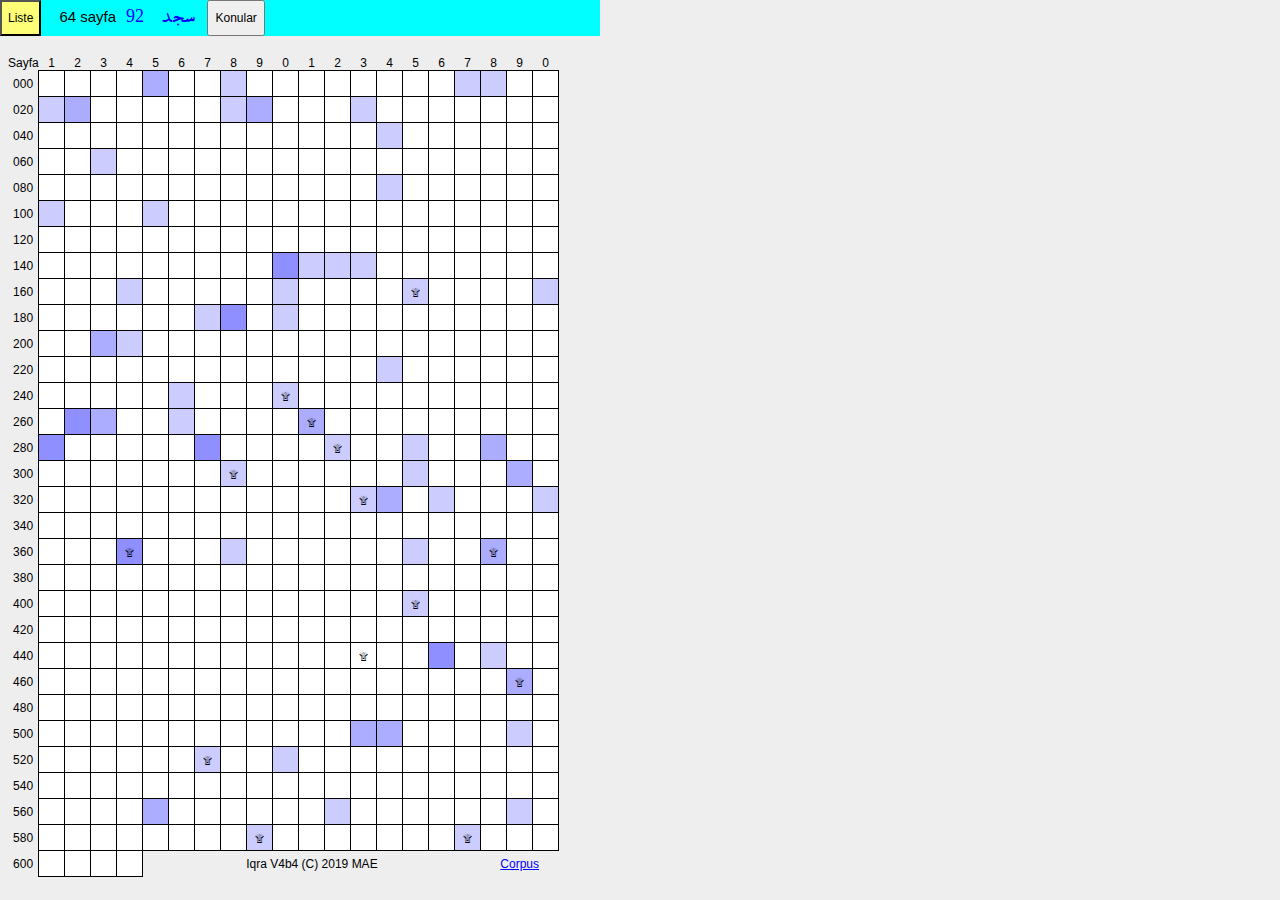
<file: mujam.html>
<!DOCTYPE html>
<html>
<head>
    <meta charset="UTF-8">
    <meta name="viewport" content="width=device-width">
    <meta name="theme-color" content="cyan" />
    <meta name="author"      content="M A Eyler, Istanbul, 2019" />
    <meta name="description" content="Reader for the Quran" />
    <link rel="stylesheet" href="code/mujam.css" media="all">
    <link rel="manifest" href="manifest.json"> 
    <link rel="icon" href="image/iconF.png">
    <title>Mucem </title>
</head>

<body>
<div id=div0>
   <button id=showS>Liste</button> &nbsp;
   <span id=out2>page count</span> &nbsp;
   <span id=out3>root/word</span>
   <button id=showT>Konular</button>
</div>
<div id=div1 hidden>
   <span id=out1>page count</span> &nbsp;
   <select id=menu1></select>
   Kök: <select id=menu2></select>
   <select id=menu3></select>
   <button id=combine>◀</button>
   <p id=kelimeler></p>
</div>
<div id=div4 hidden>
   <span id=out4>page count</span> &nbsp;
   <select id=menu4></select>&emsp;
   <button id=ekleD>&nbsp;</button>&nbsp;
   <button id=editD>&nbsp;</button>&nbsp;
   <button id=deleD>&nbsp;</button>&emsp;
   <button id=back>◀</button>
   <p id=konular></p>
</div>

<div id=modal hidden>
   <div id=dialog></div>
</div>
<table id=tablo></table>

<!--div id=bilgi>produce again for each table</div-->

<div id=menuK class=menu>
   <span class="menuK">quran.com</span>
   <span class="menuK">corpus.quran.com</span>
   <span class="menuK">kuranmeali.com</span>
   <span class="menuK">acikkuran.com</span>
   <!--span class="menuK">Reader</span-->
   <hr><div  id=version></div>
   <span class="menuK">Yardım -- F1</span>
   <span class="menuK" id=add2hs>Install PWA</span>
</div>

<script src="code/buckwalter.js"></script>
<script src="code/common.js"></script>
<script src="code/utilities.js"></script>
<script src="code/mujam.js"></script>

<script></script>
</body>
</html>
</file>
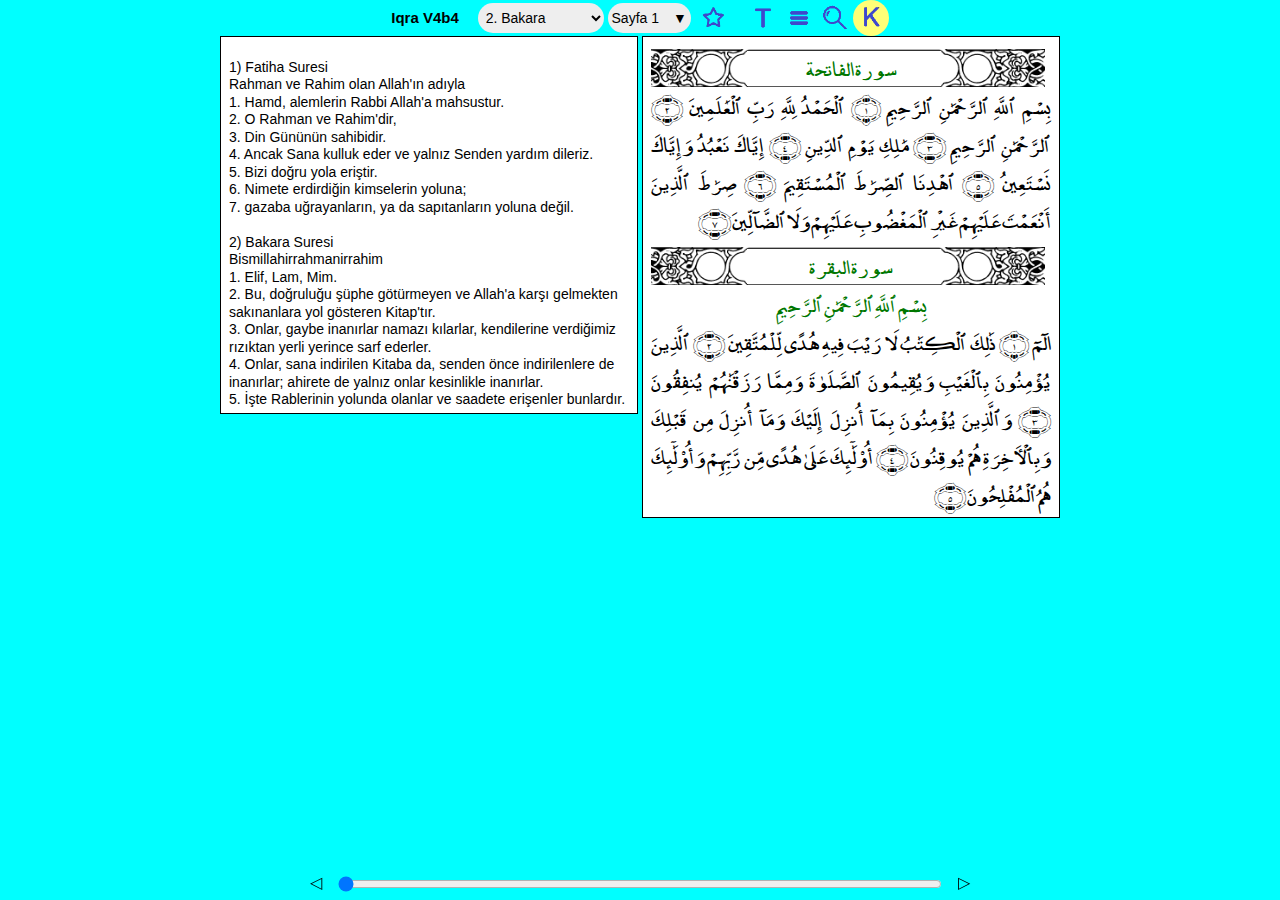
<file: reader.html>
<!DOCTYPE html>
<html lang="en-US">
<head>
    <meta charset="UTF-8">
    <meta name="viewport"    content="width=device-width" />
    <meta name="theme-color" content="cyan" />
    <meta name="author"      content="M A Eyler, Istanbul, 2019" />
    <meta name="description" content="Reader for the Quran" />
    <link rel="stylesheet" href="code/reader.css" media="all">
    <link rel="manifest" href="manifest.json">
    <link rel="icon" href="image/icon.png">
    <title>Iqra</title>
</head>

<body>
<div id=div3>
  <b id=title></b>
  <select id=sureS></select>  
  <button id=pageS>
    Sayfa <span id=sayfa></span>&emsp;▼
  </button> <button 
  id=starB>&nbsp;</button>&emsp;<button 
  id=trans>&nbsp;</button><button 
  id=linkB>&nbsp;</button><button 
  id=zoomB>&nbsp;</button><button 
  id=showR>&nbsp;</button>  
</div>

<div id=div2>
  <div id=text>Türkçe meal yükleniyor</div>
  <div id=html readonly>Kuran metni yükleniyor</div>
  <div id=div0></div>
</div>

<div id=div1>
  <button id=leftB>◁</button>
  <input id=slider type=range min=1 max=604 value=1>
  <span  id=infoS></span>
  <button id=rightB>▷</button>
</div>

<!--span id=bilgi>produce again for each page</span-->

<div id=menuS class=menu>
   Sayfa <input id=sayNo type=number min=1 max=604 value=1>
   <hr> <span id=starred>star menu</span>
</div>

<div id=menuC class=menu>
   <span class="menuC">Kopyala</span>
   <span class="menuC">Mucem</span>
   <span class="menuC">Finder</span>
   <!--span class="menuC">Benzer</span-->
</div>

<div id=menuK class=menu>
   <span class="menuK">quran.com</span>
   <span class="menuK">corpus.quran.com</span>
   <span class="menuK">kuranmeali.com</span>
   <span class="menuK">acikkuran.com</span>
   <!--span class="menuK">Reader</span-->
   <hr><div  id=version></div>
   <span class="menuK">Yardım -- F1</span>
   <span class="menuK" id=add2hs hidden>Install PWA</span>
   <!-- display property overrides the hidden attribute -->
</div>

<script src="code/buckwalter.js"></script>
<script src="code/common.js"></script>
<script src="code/utilities.js"></script>
<script src="code/submitForm.js"></script>
<script src="code/reader.js"></script>

<script> //type="module">
  // import * as Q from "./code/reader.js"
  // console.log(Q)

    if (navigator.serviceWorker) {
        navigator.serviceWorker.register('sw.js')
        .then(reg => { console.log('Service worker', reg.scope) })
        .catch(alert)
    }
    //initReader()
    
/**
 * BeforeInstallPromptEvent saved for later use
 */
 var pevt
/**
 * Prevent Chrome from showing the InstallPrompt
 * from  https://love2dev.com/blog/beforeinstallprompt/
 * 
 * @param {BeforeInstallPromptEvent} e 
 */
function beforeinstallCB(e) {
  function addToHomeScreen() {
    pevt.prompt()  //ask user
    pevt.userChoice.then(console.log)
    add2hs.style.display = 'none'
    pevt = null; hideMenus()
  }
    e.preventDefault(); pevt = e
    add2hs.style.display = '' //show button
    add2hs.onclick = addToHomeScreen
}
window.onbeforeinstallprompt = beforeinstallCB
add2hs.style.display = 'none' //hide button at start
</script>
</body>
</html>
</file>
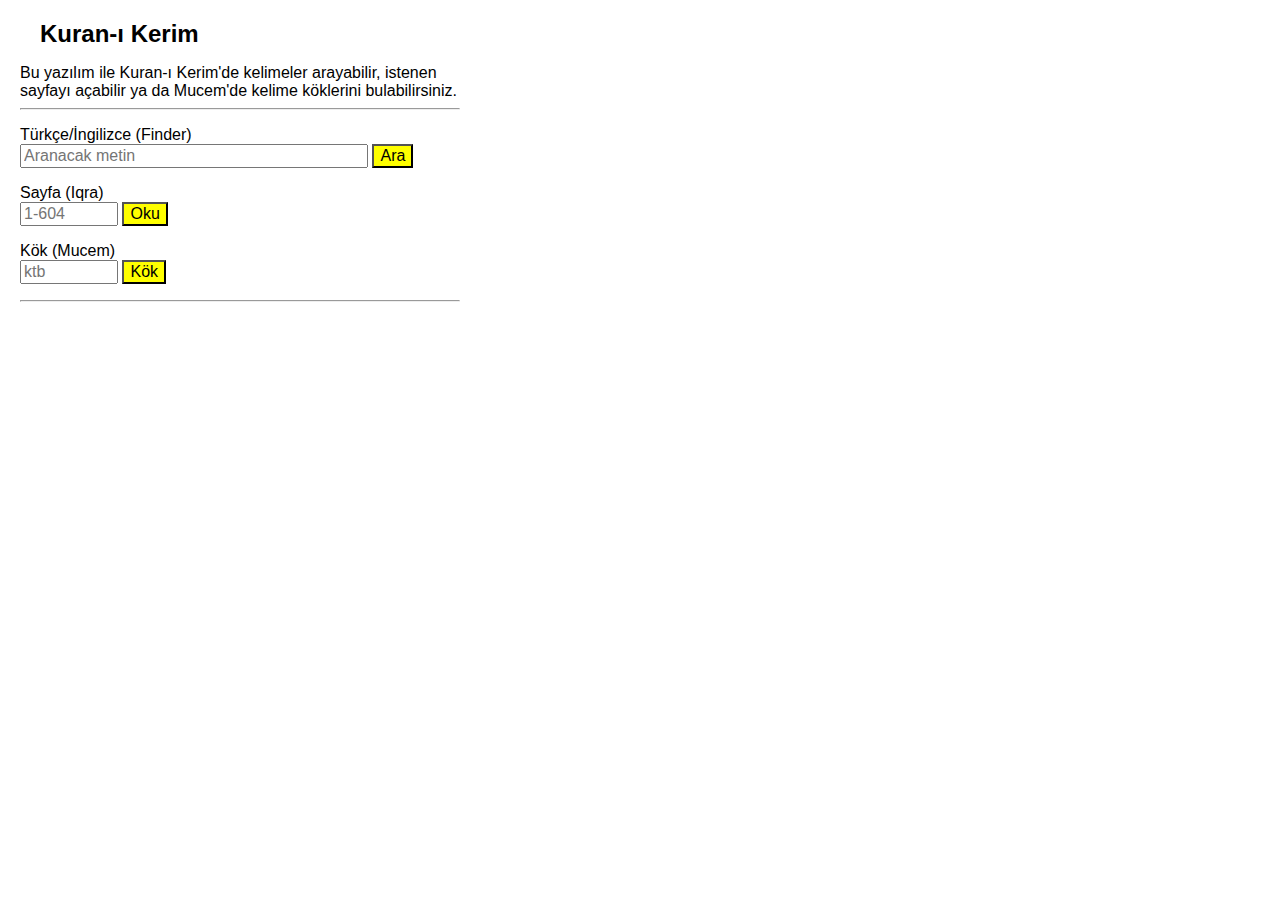
<file: start.html>
<!DOCTYPE html>
<html lang="en-US">
<head>
    <meta charset="UTF-8">
    <meta name="viewport"    content="width=device-width">
    <meta name="author"      content="M A Eyler, Istanbul, 2020" />
    <meta name="description" content="Reader for the Quran" />
    <link rel="icon" href="image/icon.png">
    <title>Kuran-ı Kerim </title>

  <style>
    body { max-width: 440px; }
    body, h2, h3 { margin: 20px; }
    h2 { margin-bottom: 16px; }
    body, input, button { 
      font: 16px arial;
    }
    #text { width: 340px; }
    #page, #root { width: 90px; }
    button {
      background-color: yellow;
    }
  </style>
</head>

<body>

<h2 id=title></h2>
Bu yazılım ile Kuran-ı Kerim'de kelimeler arayabilir, istenen sayfayı  
açabilir ya da Mucem'de kelime köklerini bulabilirsiniz.
<hr />
<p><label>
Türkçe/İngilizce (Finder) <br>
<input type=text id=text placeholder='Aranacak metin'>
<button id=textB>Ara</button>
</p>
<p><label>
Sayfa (Iqra) <br>
<input type=number id=page placeholder='1-604'>
<button id=pageB>Oku</button>
<button id=prevB>Önceki sayfa</button>
</p>
<p><label>
Kök (Mucem) <br>
<input type=text id=root placeholder='ktb'>
<button id=rootB>Kök</button>
</p>
<hr />
<p></p>

<script>
"use strict";
function doText() {
    let h = '#t='+text.value
    window.open('../BahisQurani/finder.html'+h, 'finder')
}
function doPage() {
    let h = '#p='+page.value
    if (parent.iqra)
      parent.iqra.location.hash = h
    else window.open('reader.html'+h, 'iqra')
}
function doRoot() {
    let h = '#r='+root.value
    window.open('mujam.html'+h, 'finder')
}
    title.innerText = document.title
    text.onchange = doText
    textB.onclick = doText
    page.onchange = doPage
    pageB.onclick = doPage
    root.onchange = doRoot
    rootB.onclick = doRoot
    if (parent.hideFinder) //opened by frames
      prevB.onclick = parent.hideFinder
    else prevB.hidden = true
</script>

</body>
</html>
</file>
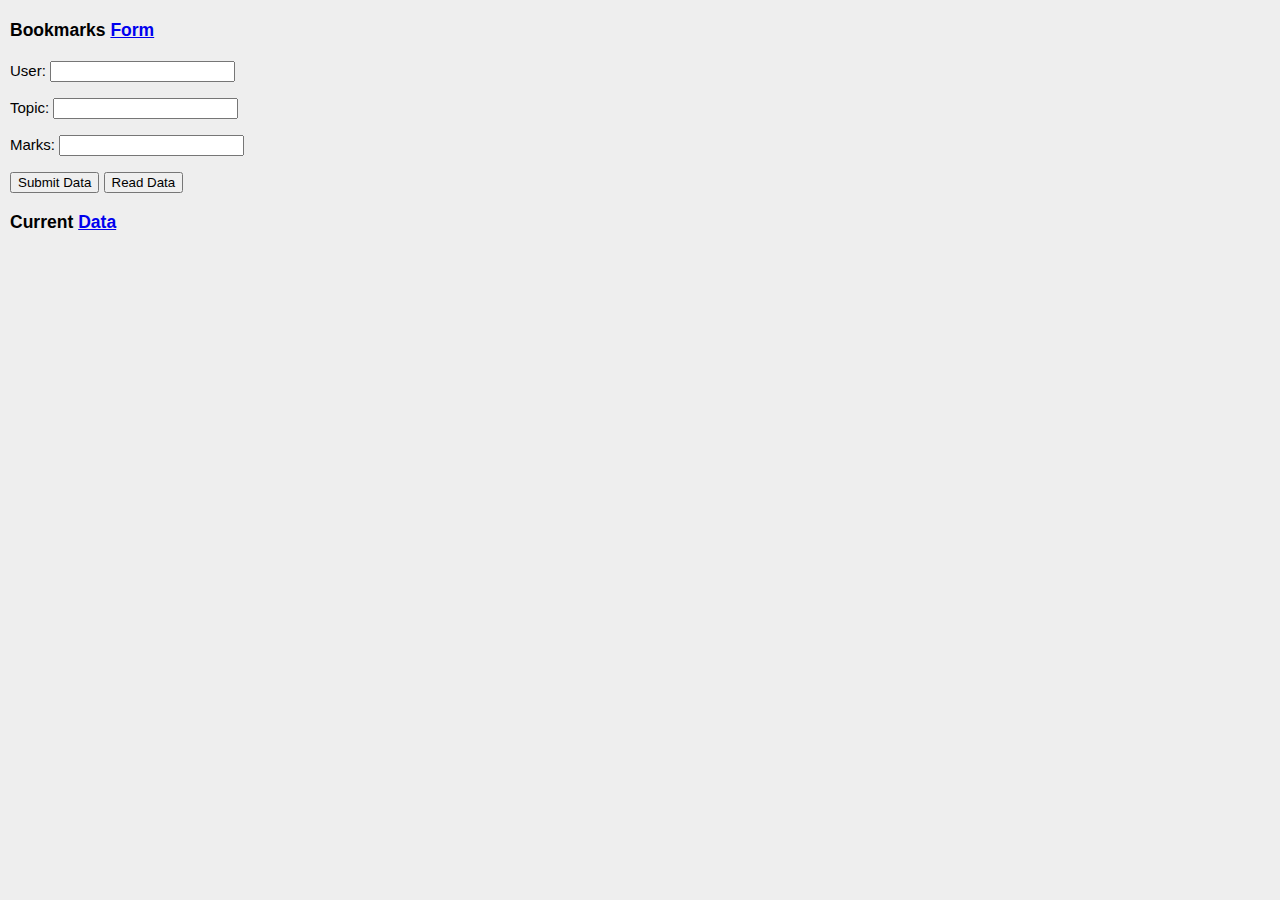
<file: submitForm.html>
<!DOCTYPE html>
<html lang="en">

<head>
    <meta charset="UTF-8">
    <meta name="viewport"  content="width=device-width">
    <link rel="stylesheet" href="code/main.css" media="all">
    <title>Forms to Sheets</title>
</head>

<body>
<h3>Bookmarks <a id=form target="Kuran">Form</a></h3>
<div>
    <p>User:  <input type="text" id="user"></p>
    <p>Topic: <input type="text" id="topic"></p>
    <p>Marks: <input type="text" id="marks"></p>
</div>

<button onclick="submitFormData()">Submit Data</button>
<button onclick="readTabularData(report, showError)">Read Data</button>

<h3>Current <a id=docs target="Kuran">Data</a></h3>
<pre id=out></pre>

<script src="code/submitForm.js"></script>
<script>
"use strict";
function submitFormData() { //to Google Forms -- add one line
    submitData(user.value, topic.value, marks.value)
    report("sumbitted: "+marks.value)
}
// Report results
function report(t, d) {
    out.innerText = t
    console.log(d? d : t)
}
function showError(e) {
    out.innerText = 'Error '+e
    console.error(e)
}

    form.href = FORM_URL+'viewform'
    docs.href = DOCS_URL+'pub?output=html'
    </script>
</body>

</html>
</file>
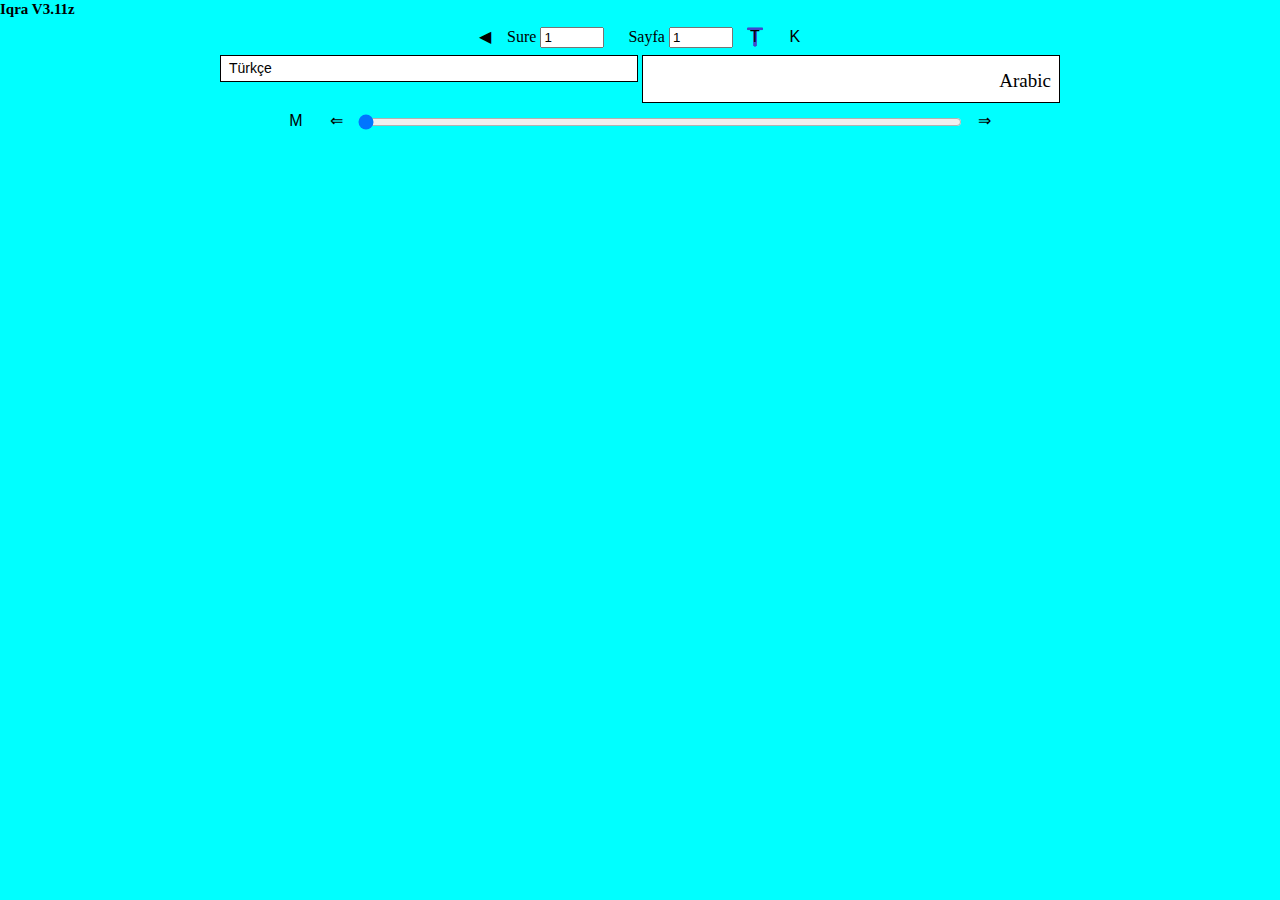
<file: testR.html>
<!DOCTYPE html>
<html lang="en-US">
<head>
    <meta charset="UTF-8">
    <meta name="viewport"    content="width=device-width" />
    <meta name="theme-color" content="cyan" />
    <meta name="author"      content="M A Eyler, Istanbul, 2019" />
    <meta name="description" content="Reader for the Quran" />
    <link rel="stylesheet" href="code/reader.css" media="all">
    <!--link rel="manifest" href="manifest.json">
    <link rel="icon" href="image/icon.png">
    <script src="code/reader.js"></script-->
    <script src="code/buckwalter.js"></script>
    <title>Iqra test</title>
<style>
.options {
  margin: 10px 0;
}
.menu-option {
  padding: 10px 15px;
  font: bold 14px sansserif, arial;
  color: blue;
}
    .menu-option:hover .tip {
        visibility: visible;
    }
    .tip {
        visibility: hidden;
        font-size: small;
        font-weight: normal;
        background: #cfc;
        color: blue;
        text-align: center;
        padding: 5px 5px;
        position: absolute;
        left: 0px; 
        top: 38px;
    }
button {
  user-select: none;
  cursor: pointer;
}
</style>
</head>

<body>
<h3 id=title>Iqra V3.11z</h3>
<div id=d3>
  <button id=geri onClick=history.go(-1)>◀</button>
  Sure  
  <input id=sure  type=number min=1 max=114 value=1 onChange=gotoSura(value)>
  <span id=isim></span>&emsp; Sayfa
  <input id=sayfa type=number min=1 max=604 value=1 onChange=gotoPage(value)>
  <button id=trans onClick=doTrans()>T</button>
  <button onClick=link.click()><a id=link target="NewTab">K</a>
  </button>
</div>

<div id=d4>
  <div id=text>Türkçe</div>
  <div id=html readonly>Arabic</div>
</div>

<div id=d1>
  <button id=markW onClick=markSelection()>M</button>
  <button id=solB onClick=gotoPage(curPage-1)>⇐</button>
  <input id=slider type=range min=1 max=604 value=1 onChange=gotoPage(value)>
  <button id=sagB onClick=gotoPage(curPage+1)>⇒</button>
</div>

<div class="menu">
  <div class="options">
      <span class="menu-option">K
        <span class=tip>Seçili metni kopyala</span>
      </span>
      <span class="menu-option">F
        <span class=tip>Seçili metni Finder'da ara</span>
      </span>
      <span class="menu-option">M
        <span class=tip>(Seçili metni Mucem'de ara)<br>
        Şimdilik bu sayfada renkli işaretle</span>
      </span>
      <span class="menu-option">S
        <span class=tip>Benzer sayfalar -- hazır değil</span>
      </span>
      <span class="menu-option">i
        <!--span class=tip>Yazılım hakkında...</span-->
      </span>
  </div>
</div>

<script>
"use strict";
const URL = "https://maeyler.github.io/Iqra3/data/";
const QUR = "Quran.txt"; 
const KUR = "Kuran.txt"; 
const NAM = "iqra.names";
const LEFT = 0xFD3E, RIGHT = 0xFD3F;
const M = 114; //suras
const names = new Array(M+1);
const first = new Array(M+1);
const P = 604; //pages
const qur = new Array(P+1);
const kur = new Array(P+1);
const LINK = "http://kuranmeali.com/Sayfalar.php?sayfa=";
const LS = location.protocol.startsWith('http') && localStorage;
const swipe = { t:0, x:0, y:0 }
var curSura, curPage;
var finder
   
function doTrans() {
    if (html.style.display) {
      html.style.display = ''
      markW.style.display = ''
      text.style.display = ''
    } else { //hide html
      html.style.display = 'none'
      markW.style.display = 'none'
      text.style.display = 'inherit'
    }
}
function numberToArabic(n) { //n is an integer
    let t = ''
    for (let c of String(n)) 
      t += String.fromCodePoint(Number(c)+1632)
    return t
}
function forceSelection() {
    let s = getSelection().toString()
    if (s) return s
    else alert("Önce Arapça bir kelime seçin")
}
function markSelection() {
    let s = forceSelection()
    if (s) markPattern(s)
}
function markVerse(n) {
    markPattern('[^﴾﴿]*﴿'+numberToArabic(n)+'﴾?')
}
function markPattern(e, cls='mavi') {
  //if (e.constructor.name != "RegExp")
    if (typeof e == "string")
        e = new RegExp(e, 'g')
    let t = "<span class="+cls+">$&</span>"
    let p = processBR(qur[curPage]);
    html.innerHTML = p.replace(e, t)
}
function suraFromPage(k) {
    let i = 1;
    while (k > first[i]) i++;
    if (k < first[i]) i--;
    return i;
}
function suraContainsPage(k) {
    if (curSura == M) return (k == P);
    let i = first[curSura];
    let j = first[curSura+1];
    if (i == j) return (k == i);
    return (i<=k && k<j);
}
function gotoPage(k) { // 1<=k<=P
    if (!k || k < 1) k = 1;
    if (k > P) k = P;
    k = Number(k);
    if (curPage == k) return;
    console.log('Page', k);
    setSura(suraFromPage(k));
    link.href = LINK+k;
    curPage = k;
    sayfa.value = k;
    slider.value = k;
    text.innerText = (kur[k]);
    html.innerHTML = processBR(qur[k]);
    document.title = 'Iqra p'+k;
    location.hash = 'p='+k  //# is added by browser
    if (LS) localStorage.iqraPage = k
    //html.scrollTo(0);
}
function setSura(k) { // 1<=k<=M
    k = Number(k);
    if (curSura == k) return;
    curSura = k;
    sure.value = k;
    isim.innerText = names[k]  //+" Suresi";
}
function gotoSura(k) {
    if (!k || k < 1)  k = 1;
    if (k > M) k = M;
    setSura(k);
    gotoPage(first[k]);
}
function dragSt(evt) {
    //evt.preventDefault()
    swipe.t = Date.now()
    swipe.x = Math.round(evt.touches[0].clientX)
    swipe.y = Math.round(evt.touches[0].clientY)
    //console.log("dragSt", swipe)
}
function drag(evt) {
    if (!swipe.t) return
    let trg = evt.target
    let dx = Math.round(evt.touches[0].clientX) - swipe.x
    let dy = Math.round(evt.touches[0].clientY) - swipe.y
    if (Math.abs(dx) < 3*Math.abs(dy)) { //not horizontal
        console.log("cancel", dx, dy)
        trg.style.transform = ""; swipe.t = 0; 
        return  //swipe cancelled
    }
    evt.preventDefault(); 
    let tr = "translate("+dx+"px, 0)"
    trg.style.transform = tr;
}
function dragEnd(evt) {
    if (!swipe.t) return
    let trg = evt.target
    evt.preventDefault()
    let dt = Date.now() - swipe.t
    let xx = evt.changedTouches[0].clientX
    let dx = Math.round(xx) - swipe.x
    let tr1 = trg.style.transform //initial
    trg.style.transform = ""; swipe.t = 0
    let w2 = 0  //animation width
    let W = trg.clientWidth
    if (dt>300 && 3*Math.abs(dx)<W) return
    //max 300 msec delay or min W/3 drag
    if (dx>=0 && curPage<P) { //swipe right
        gotoPage(curPage+1); w2 = W+"px"
    } 
    if (dx<0  && curPage>1) { //swipe left
        gotoPage(curPage-1); w2 = -W+"px"
    }
    if (!w2) return //page not modified
    if (!tr1) tr1 = "translate(0,0)"
    let tr2 = "translate("+w2+",0)" //final position
    //console.log("animate", tr2)
    trg.animate({transform:[tr1, tr2]}, 300)
}
function readNames() {
    function toNames(t) {
      let i = 0;
      for (let s of t.split('\n')) {
        i++; let j = s.indexOf('\t'); //TAB
        names[i] = s.substring(j+1);
        first[i] = Number(s.substring(0, j));
      }
      console.log("readNames", names.length); 
      //setTimeout(initialPage, 500)
    }
    fetch(URL+NAM).then(x => x.text()).then(toNames)
}
function readText(name, array) {
    function toLines(t) {
      let a = t.split('¶');
      for (let i=0; i<a.length; i++) array[i] = a[i]    
      console.log(name, a.length); 
      if (qur[0] && kur[0]) initialPage();
    }
    fetch(URL+name).then(x => x.text()).then(toLines)
}
function processStr(s) {
    const bismi = /^(بِسْمِ|بِّسْمِ)/
    if (!s) return ''
    if (s[0] == '\n')  //first Page has a NL
      return processStr(s.substring(1))
    if (s.startsWith('سورة'))
      return '<div class=ortala>'+s+'</div>'
    if (s.length<50 && bismi.test(s))
      return '<div class=besmele>'+s+'</div>'
    //default: ignore the last char LEFT
    return s  //.substring(0, s.length-2)
    //s+' &nbsp;' -- doesn't work
}
function processBR(page) {
    if (!page) return ''
    let a = page.split(/<BR>\n?/)
    return a.map(processStr).join('\n')
}
function gotoHashPage() {
  let h = location.hash
  if (!h.startsWith('#p=')) return false
  gotoPage(h.substring(3))
  return true
}
function initialPage() {
    if (!gotoHashPage()) {
      console.log("initialPage")
      gotoPage(LS? localStorage.iqraPage : 1)
    }
}
function initReader() {
    //title.innerText = document.title;
    text.addEventListener("touchstart", dragSt);
    html.addEventListener("touchstart", dragSt);
    text.addEventListener("touchmove", drag);
    html.addEventListener("touchmove", drag);
    text.addEventListener("touchend", dragEnd);
    html.addEventListener("touchend", dragEnd);
    d4.style.overflowX = "hidden"; //for swipe right
    html.style.direction = "rtl";
    try {
        readNames(); readText(QUR, qur); readText(KUR, kur);
    } catch(err) { 
        isim.innerText = ""+err;
    }
    window.addEventListener("hashchange", gotoHashPage);
    //slider.focus(); 
    menuFn();
    if (opener && opener.location.href.includes('Iqra3'))
        finder = opener
}
/********************
 * Start of Menu functions -- added by Abdurrahman Rajab - FSMVU
 * Ref: https://dev.to/iamafro/how-to-create-a-custom-context-menu--5d7p
 */
function toBuckwalter(s) {  // from Utilites.js -- will be removed
    return BWC.convert(BWC.a2bMap, s).output
}
function menuFn() {
  //let menuVisible = false;

  const doCopy = (s) => {
      navigator.clipboard.writeText(s)
      .then()  //() => {alert('Seçili metin panoya kopyalandı')})
      .catch(alert)
  }
  const showMenu = () => { menu.style.display = 'block' }
  const hideMenu = () => { menu.style.display = '' }
  const LINKF = 'https://a0m0rajab.github.io/BahisQurani/finder#w='
  
  options.onclick = (e) => {
      e.preventDefault()
      let m = e.target.innerText.charAt(0)
      //.toLowerCase() //.substring(0,4)
      if (m == 'i') {  //m.codePointAt(0) == 128712) '🛈'
          let s = title.innerText+'\nQuran Reader'
          alert(s+'\n(C) 2019 MAE')
          return
      } 
      let s = forceSelection()
      if (!s) return
      switch (m) {
          case 'K': {
              doCopy(s); break
          }
          case 'F': {
              let ref = LINKF + toBuckwalter(s);
              window.open(ref, "finder", "resizable,scrollbars")
              doCopy(s); hideMenu(); break
          }
          case 'M': {
              markPattern(s)
              hideMenu(); break
          }
          case 'S': {
              alert('Similar pages -- not implemented yet')
              break
          }
      }
  }
  document.onkeydown = (e) => {
    if (e.key == 'Escape') hideMenu()
  }
  document.onclick = (e) => { hideMenu() }

  const setPosition = (x, y) => {
      let mw = menu.clientWidth || 220
      x = x - mw/2  //center over menu
      if (!title.clientWidth) { //narrow screen
        let cw = html.clientWidth || 400
        let cl = html.clientLeft  //must be 0
        x = Math.max(x, cl)       // x ≥ cl
        x = Math.min(x, cl+cw-mw-5) // x < cl+cw-mw
      //} else { //large screen
      }
      menu.style.left = (x)+'px'
      menu.style.top = (y-60)+'px'
      //console.log(x, y)
      showMenu()
  }
  html.oncontextmenu = (e) => {
      e.preventDefault()
      setPosition(e.clientX, e.clientY)
      return false
  }
}
/**
* End of menu functions 
***********************************************/

    /*if ('serviceWorker' in navigator) {
      if (location.protocol.startsWith('http')) 
        navigator.serviceWorker.register('sw.js')
        .then(reg => { console.log('SW Registered', reg.scope) })
        .catch(alert)
    }*/
    const menu = document.querySelector('.menu');
    const options = document.querySelector('.options');
    initReader()
</script>

</body>
</html>
</file>
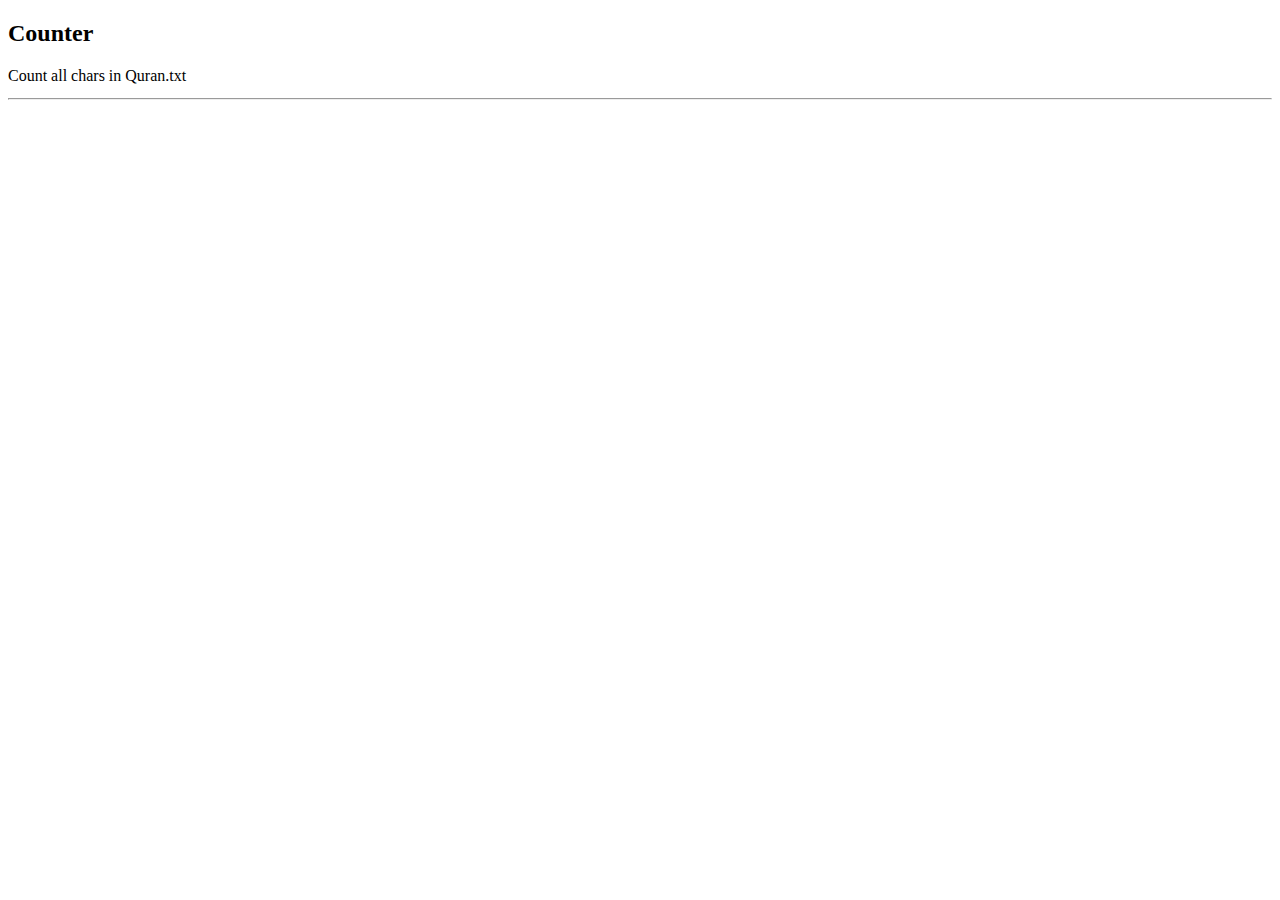
<file: data/Counter.html>
<!DOCTYPE html>
<html lang="en-US">
<head>
    <meta charset="UTF-8">
    <meta name="viewport"    content="width=device-width" />
    <meta name="theme-color" content="cyan" />
    <meta name="author"      content="M A Eyler, Istanbul, 2019" />
    <meta name="description" content="Reader for the Quran" />
    <link rel="icon" href="../image/icon.png">
    <script src="../code/common.js"></script>
    <script src="../code/buckwalter.js"></script>
    <title>Counter</title>
</head>

<body>

<h2 id=title></h2>
Count all chars in Quran.txt

<pre id=out></pre>

<hr />

<script>
"use strict";
const map = new Map()
function toMap(a) {
    for (let k of a) {
      let c = map.get(k)
      if (!c) c = 0
      map.set(k, c+1)
    }
    report()
}
function report() {
    console.log(map)
    let b = [], n = 0
    for (let k of map.keys()) {
        //if (k <= '¶') continue  //skip ASCII
        let uni = k.charCodeAt(0).toString(16).padStart(4, '0')
        let num = map.get(k).toString().padStart(7, ' ')
        b.push('\\u'+uni+'  '+toBuckwalter(k)+num+'  '+k)
        n += map.get(k)
    }
    let s = b.sort().join('\n')
    out.innerText = s+"\n\nTotal =  "+n
    console.log(n+" chars -- most are two bytes")
}
    title.innerText = document.title
    fetch(DATA_URL+"Quran.txt").then(x => x.text()).then(toMap)
</script>

</body>
</html>
</file>
<file: code/main.css>
body {
        max-width: 900px;
        padding: 0 10px;
        margin: 0;
        font: 15px/1.4 sans-serif;
        background: #eee;
    }
    pre  {
        font-size: 13px;
        background: white;
        overflow-x: auto;
    }
    img  {
        max-width: 500px;
        display: block;
        margin-left: auto;
        margin-right: auto;
    }
    .large  {
        max-width: 100%;
    }
    .center {
        text-align: center;
    }
@media screen and (max-width: 500px) {
    img  {
        width: 100%;
    }
}
</file>
<file: code/finder.css>
body {
        max-width: 520px;
        width: 100%;
        font-size: 12px;
        font-family: arial, sans-serif;
    }
    p { 
        width: 490px;
        margin: 8px 0px;
    }
    select {
        font: 17px me_quran, serif;
        margin-right: 8px;
        padding-right: 4px;
        direction: rtl;
        color: blue;
    }
    button { 
        padding: 4px; 
    }
    table { 
        border-collapse: collapse; 
        text-align: center;
        cursor: default;
    }
    th { 
        width: 20px;
        height: 20px;
        color: #666666; 
        font-weight: normal;
        padding: 0px; 
    }
    td { 
        width: 20px;
        height: 20px;
        border: 1px solid blue; 
        padding: 0px; 
    }
    select:hover .t1, button:hover .t1, th:hover .t1, 
    td:hover .t1, td:hover .t2 { 
        visibility: visible; 
    }
    .t1, .t2 {
        visibility: hidden;
        font-size: 12px;
        font-weight: normal;
        text-align: center;
        padding: 5px;
        position: absolute;
        cursor: pointer;
    }
    .t1 {
        background-color: cyan;
        color: black;
    }
    .t2 {
        background-color: blue;
        color: white;
    }
    #corpus {
        color: blue;
        cursor: pointer;
        text-decoration: underline;
    }
	@font-face {
	  font-family: me_quran;
	  src: url("../image/me_quran.ttf")
	}
</file>
<file: code/reader.css>
body { 
  margin: 0;
  background-color: cyan;
}

@media screen and (max-height: 420px) {
    #div1 { display: none; }
}
@media screen and (max-width: 850px) {
    #title { display: none; }
    #zoomB { display: none; }
    #div3, #sureS, button { 
      font-size: 3vw;
    }
    #text { 
      font-size: 3.3vw;
      display: none;
    }
    #html, #bilgi { 
      font-size: 4.5vw;
    }
}

@media screen and (min-width: 851px) {
    #title {
      margin: 0;
      font-size: 15px;
      display: inline-block;
    }
    #div3, #sureS, #pageS {
      font-size: 14px;
    }
    #div2 { 
      overflow-y: auto;
      margin: 0 auto;
      width: 840px;
    }
    #text, #html {
      width: 400px; 
      display: inline-block;
      vertical-align: middle;
      /* overflow-y: auto;
      height: 88vh; */
      border: black 1px solid;
    }
    #text { 
      font-size: 14px;
    }
    #html, #bilgi { 
      font-size: 19px;
    }
}
/** common to all screens **/
    div { 
      text-align: center;
    }
    button {
      min-width: 36px;
      height: 36px;
      cursor: pointer;
      font-size: 16px;
      border-radius: 50%;
    }
    #pageS {
      width: auto;
      font-weight: normal;
    }
    #sureS, #pageS {
      padding: 4px;
      height: 30px;
      background-color: #eee;
      border-radius: 15px;
      border: none;
    }
    #sayNo {
      margin-top: 6px;
    }
    #div0 { 
      height: 36px;
    }
    #bilgi { 
      display: none;
      user-select: none;
      position: absolute;
      min-width: 90px;
      text-align: center;
      color: blue;
      background-color: #ff7;
      border: black 1px solid;
      padding-bottom: 5px;
      cursor: pointer;
      z-index: 1;
    }
    #div1, #div3 { 
      white-space: nowrap;
      user-select: none;
      margin: 0;
    }
    #div1 { 
      width: 100%;
      position: fixed;
      bottom: 0;
    }
    #text, #html {
      background-color: white;
      padding: 4px 8px;
      vertical-align: top;
      min-height: 100%;
    }
    #text { 
      text-align: left;
      line-height: 1.25;
    }
    #html { 
      text-align: justify;
    }
    #text, #div3, #infoS { 
      font-family: sansserif, arial;
    }
    #html, #bilgi { 
      font-family: me_quran, serif;
      line-height: 2;
      direction: rtl;
    }
    #infoS { 
      display: none;
      user-select: none;
      font-size: 14px;
      background-color: #ff7;
      color: blue;
      text-align: center;
      padding: 5px 5px;
      position: fixed;
      border: black 1px solid;
      z-index: 1;
      left: 40vw; 
      bottom: 90px;
      min-width: 160px;
    }
    #slider {
      position: relative;
      top: 4px;
      width: 72%;
      max-width: 604px;
      margin: 0;
    }
    .divider { 
      margin-top: 8px;
      background-image: url(../image/sura.png);
      background-repeat: no-repeat;
      background-size: contain;
    }
    .besmele, .divider { 
      text-align: center;
      color: #070;
    }
    .mavi { 
      color: blue;
    }
    .gri { 
      background-color : #ffa;
    }
    ::selection {
      color: yellow; 
      background-color: blue;
    }
	@font-face {
	  font-family: me_quran;
	  src: url(../image/me_quran.ttf)
	}

/* Menu Style
  Ref: https://dev.to/iamafro/how-to-create-a-custom-context-menu--5d7p
*/
    .menu {
      box-shadow: 0 4px 5px 3px rgba(0, 0, 0, 0.2);
      position: fixed;
      display: none;
      border: black 1px solid;
      color: blue;
      background-color: #eee;
      font: 13px sansserif, arial;
      user-select: none;
      overflow-y: auto;
      max-height: 70vh;
      z-index: 1;
    }
    #version { 
      color: black;
    }
    .menuK {
      display: block;
      padding: 10px;
    }
    .menuC {
      display: inline-block;
      padding: 10px 12px;
    }
    .menuC:hover, .menuK:hover {
      background-color: rgba(0, 0, 0, 0.2);
    }
    #menuS {
      min-width: 120px;
      left: 130px;
      top: 0px;
    }

/* End of menu style */

/*
Icons made by 
<a href=https://www.flaticon.com/authors/kiranshastry>Kiranshastry</a> 
from <a href=https://www.flaticon.com/>www.flaticon.com</a>
*/
button {
    background-size: contain;
    background-repeat: no-repeat;
    background-color: Transparent;
    border: none;
}
button:hover {
  background-color: rgba(0, 0, 0, 0.2);
}
#starB {
    background-image: url(../image/star.png);
}
#trans {
    background-image: url(../image/Tee.png);
}
#linkB {
    background-image: url(../image/menu.png);
}
#zoomB {
    background-image: url(../image/search.png);
}
#showR {
    background-image: url(../image/Kay.png);
}
</file>
<file: code/mujam.css>
body {
        max-width: 600px;
        min-width: 450px;
        margin: 0;
        font-size: 12px;
        font-family: arial, sans-serif;
    }
    body, th {
        background-color: #eee;
    }
    #div0 {
        background-color: cyan;
    }
    #out1, #out2, #out4, .item {
        font: 15px arial, sans-serif;
    }
    #out1, #out2, #out4 {
        margin-left: 8px;
    }
    .item {
        display: inline-block;
        color: black;
        background-color: hsl(240, 100%, 95%);
        margin: 4px 2px;
        border: 1px solid;
        padding: 6px;
    }
    .item:hover { 
        background-color: hsl(240, 100%, 85%);
    }
    select, li, #out3 {
        font: 18px me_quran, serif;
        line-height: 1.5;
        margin-right: 4px;
        padding-right: 4px;
        color: blue;
    }
    button {
        min-width: 36px;
        height: 36px;
        cursor: pointer;
        font: inherit;
    }
    table, li { 
        background-color: white;
    }
    li {
        margin: 12px 0;
        padding: 3px 6px;
        list-style: none;
    }
    li span {
        position: relative;
    }
    table {
        border-collapse: collapse; 
        text-align: center;
        cursor: default;
        margin: 20px 8px;
    }
    th { 
        color: black;
        font-weight: normal;
        padding: 0px; 
    }
    td {
        box-sizing: border-box;
        width: 4.5vw;
        height: 4.5vw;
        border: 1px solid black; 
        padding: 0px;
        position: relative;
    }
    td:hover { 
        border: 4px solid brown;
    }
@media screen and (max-width: 460px) {
    td { width: 20px; height: 20px;}
}
@media screen and (min-width: 590px) {
    td { width: 26px; height: 26px;}
}
    button:hover .t1 { 
        display: block; 
    }
    span .t1 {
        display: none;
        cursor: pointer;
    }
    #bilgi {
        display: none;
        position: absolute;
        width: 180px;
        z-index: 1; /* on top of other cells */
        top: 18px;
        text-align: center;
    }
    .t1, .t2 {
        font: 12px/1.6 sansserif, arial;
        padding: 5px;
        cursor: pointer;
        border: black 1px solid;
        color: black;
    }
    .t1 {
        background-color: #eee;
    }
    .t2, #showS {
        background-color: #ff7;
    }
    #corpus {
        color: blue;
        cursor: pointer;
        text-decoration: underline;
    }
	@font-face {
	  font-family: me_quran;
	  src: url(../image/me_quran.ttf)
	}
	
	/* Menu Style */
    .menu {
      box-shadow: 0 4px 5px 3px rgba(0, 0, 0, 0.2);
      position: fixed;
      display: none;
      border: black 1px solid;
      text-align: center;
      color: blue;
      background-color: #eee;
      font: 13px sansserif, arial;
      user-select: none;
      z-index: 1;
    }
    #version { 
      color: black;
    }
    .menuK {
      display: block;
      padding: 10px;
    }
    .menuK:hover {
      background-color: rgba(0, 0, 0, 0.2);
    }

    #modal {
      position: fixed; 
      padding-top: 50px;
      left: 0; 
      top: 0;
      width: 100%;
      height: 100%; 
      background-color: gray;
      background-color: rgba(127, 127, 127, 0.75);
        z-index: 2;
    }
    #dialog {
        border: 1px solid;
        background-color: seashell;
        padding: 18px;
        width: 314px;
        position: relative;
        top: 20px;
        margin: auto;
    }
    #dClose:hover {
        background-color: darkgray;
    }
    #dTopic { width: 100px; }
    #dRefs  { width: 310px; }
    #dError { color: red; }
    #dClose {
        position: absolute;
        right: 18px;
        width: auto;
        height: auto;
    }

/*
Icons made by 
<a href=https://www.flaticon.com/authors/kiranshastry>Kiranshastry</a> 
from <a href=https://www.flaticon.com/>www.flaticon.com</a>
*/
#ekleD {
    background-image: url(../image/add.png);
    background-size: contain;
    border: none;
}
#editD {
    background-image: url(../image/edit.png);
    background-size: contain;
    border: none;
}
#deleD {
    background-image: url(../image/del.png);
    background-size: contain;
    border: none;
}
</file>
